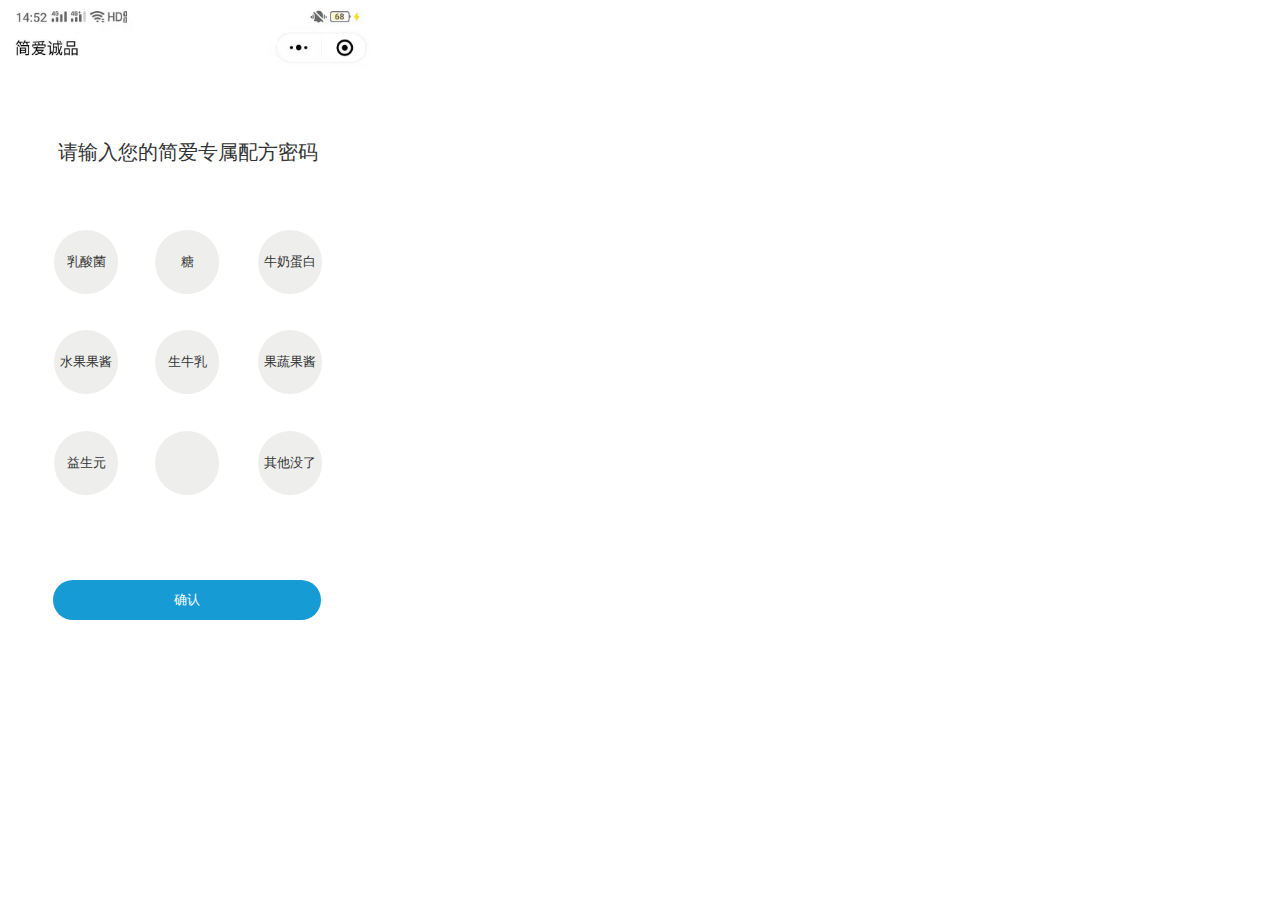
<file: index.html>
﻿<!DOCTYPE html>
<html>
  <head>
    <title>index</title>
    <meta http-equiv="X-UA-Compatible" content="IE=edge"/>
    <meta http-equiv="content-type" content="text/html; charset=utf-8"/>
    <meta name="apple-mobile-web-app-capable" content="yes"/>
    <link href="resources/css/jquery-ui-themes.css" type="text/css" rel="stylesheet"/>
    <link href="resources/css/axure_rp_page.css" type="text/css" rel="stylesheet"/>
    <link href="data/styles.css" type="text/css" rel="stylesheet"/>
    <link href="files/index/styles.css" type="text/css" rel="stylesheet"/>
    <script src="resources/scripts/jquery-1.7.1.min.js"></script>
    <script src="resources/scripts/jquery-ui-1.8.10.custom.min.js"></script>
    <script src="resources/scripts/axure/axQuery.js"></script>
    <script src="resources/scripts/axure/globals.js"></script>
    <script src="resources/scripts/axutils.js"></script>
    <script src="resources/scripts/axure/annotation.js"></script>
    <script src="resources/scripts/axure/axQuery.std.js"></script>
    <script src="resources/scripts/axure/doc.js"></script>
    <script src="data/document.js"></script>
    <script src="resources/scripts/messagecenter.js"></script>
    <script src="resources/scripts/axure/events.js"></script>
    <script src="resources/scripts/axure/recording.js"></script>
    <script src="resources/scripts/axure/action.js"></script>
    <script src="resources/scripts/axure/expr.js"></script>
    <script src="resources/scripts/axure/geometry.js"></script>
    <script src="resources/scripts/axure/flyout.js"></script>
    <script src="resources/scripts/axure/ie.js"></script>
    <script src="resources/scripts/axure/model.js"></script>
    <script src="resources/scripts/axure/repeater.js"></script>
    <script src="resources/scripts/axure/sto.js"></script>
    <script src="resources/scripts/axure/utils.temp.js"></script>
    <script src="resources/scripts/axure/variables.js"></script>
    <script src="resources/scripts/axure/drag.js"></script>
    <script src="resources/scripts/axure/move.js"></script>
    <script src="resources/scripts/axure/visibility.js"></script>
    <script src="resources/scripts/axure/style.js"></script>
    <script src="resources/scripts/axure/adaptive.js"></script>
    <script src="resources/scripts/axure/tree.js"></script>
    <script src="resources/scripts/axure/init.temp.js"></script>
    <script src="files/index/data.js"></script>
    <script src="resources/scripts/axure/legacy.js"></script>
    <script src="resources/scripts/axure/viewer.js"></script>
    <script src="resources/scripts/axure/math.js"></script>
    <script type="text/javascript">
      $axure.utils.getTransparentGifPath = function() { return 'resources/images/transparent.gif'; };
      $axure.utils.getOtherPath = function() { return 'resources/Other.html'; };
      $axure.utils.getReloadPath = function() { return 'resources/reload.html'; };
    </script>
  </head>
  <body>
    <div id="base" class="">

      <!-- Unnamed (图片) -->
      <div id="u0" class="ax_default _图片">
        <img id="u0_img" class="img " src="images/index/u0.png"/>
        <!-- Unnamed () -->
        <div id="u1" class="text" style="display: none; visibility: hidden">
          <p><span></span></p>
        </div>
      </div>

      <!-- Unnamed (矩形) -->
      <div id="u2" class="ax_default box_3">
        <div id="u2_div" class=""></div>
        <!-- Unnamed () -->
        <div id="u3" class="text" style="display: none; visibility: hidden">
          <p><span></span></p>
        </div>
      </div>

      <!-- Unnamed (矩形) -->
      <div id="u4" class="ax_default heading_1">
        <div id="u4_div" class=""></div>
        <!-- Unnamed () -->
        <div id="u5" class="text" style="visibility: visible;">
          <p><span>请输入您的简爱专属配方密码</span></p>
        </div>
      </div>

      <!-- 15 (组合) -->
      <div id="u6" class="ax_default ax_default_hidden" data-label="15" style="display: none; visibility: hidden">

        <!-- 15 (连接线) -->
        <div id="u7" class="ax_default _连接线" data-label="15">
          <img id="u7_seg0" class="img " src="images/index/15_u7_seg0.png" alt="u7_seg0"/>
          <!-- Unnamed () -->
          <div id="u8" class="text" style="display: none; visibility: hidden">
            <p><span></span></p>
          </div>
        </div>
      </div>

      <!-- 14 (组合) -->
      <div id="u9" class="ax_default ax_default_hidden" data-label="14" style="display: none; visibility: hidden">

        <!-- 14 (连接线) -->
        <div id="u10" class="ax_default _连接线" data-label="14">
          <img id="u10_seg0" class="img " src="images/index/14_u10_seg0.png" alt="u10_seg0"/>
          <!-- Unnamed () -->
          <div id="u11" class="text" style="display: none; visibility: hidden">
            <p><span></span></p>
          </div>
        </div>
      </div>

      <!-- 47 (组合) -->
      <div id="u12" class="ax_default ax_default_hidden" data-label="47" style="display: none; visibility: hidden">

        <!-- 47 (连接线) -->
        <div id="u13" class="ax_default _连接线" data-label="47">
          <img id="u13_seg0" class="img " src="images/index/47_u13_seg0.png" alt="u13_seg0"/>
          <!-- Unnamed () -->
          <div id="u14" class="text" style="display: none; visibility: hidden">
            <p><span></span></p>
          </div>
        </div>
      </div>

      <!-- 78 (组合) -->
      <div id="u15" class="ax_default ax_default_hidden" data-label="78" style="display: none; visibility: hidden">

        <!-- 78 (连接线) -->
        <div id="u16" class="ax_default _连接线" data-label="78">
          <img id="u16_seg0" class="img " src="images/index/78_u16_seg0.png" alt="u16_seg0"/>
          <!-- Unnamed () -->
          <div id="u17" class="text" style="display: none; visibility: hidden">
            <p><span></span></p>
          </div>
        </div>
      </div>

      <!-- 89 (组合) -->
      <div id="u18" class="ax_default ax_default_hidden" data-label="89" style="display: none; visibility: hidden">

        <!-- 89 (连接线) -->
        <div id="u19" class="ax_default _连接线" data-label="89">
          <img id="u19_seg0" class="img " src="images/index/89_u19_seg0.png" alt="u19_seg0"/>
          <!-- Unnamed () -->
          <div id="u20" class="text" style="display: none; visibility: hidden">
            <p><span></span></p>
          </div>
        </div>
      </div>

      <!-- 69 (组合) -->
      <div id="u21" class="ax_default ax_default_hidden" data-label="69" style="display: none; visibility: hidden">

        <!-- 69 (连接线) -->
        <div id="u22" class="ax_default _连接线" data-label="69">
          <img id="u22_seg0" class="img " src="images/index/69_u22_seg0.png" alt="u22_seg0"/>
          <!-- Unnamed () -->
          <div id="u23" class="text" style="display: none; visibility: hidden">
            <p><span></span></p>
          </div>
        </div>
      </div>

      <!-- 36 (组合) -->
      <div id="u24" class="ax_default ax_default_hidden" data-label="36" style="display: none; visibility: hidden">

        <!-- 36 (连接线) -->
        <div id="u25" class="ax_default _连接线" data-label="36">
          <img id="u25_seg0" class="img " src="images/index/36_u25_seg0.png" alt="u25_seg0"/>
          <!-- Unnamed () -->
          <div id="u26" class="text" style="display: none; visibility: hidden">
            <p><span></span></p>
          </div>
        </div>
      </div>

      <!-- 25 (组合) -->
      <div id="u27" class="ax_default ax_default_hidden" data-label="25" style="display: none; visibility: hidden">

        <!-- 25 (连接线) -->
        <div id="u28" class="ax_default _连接线" data-label="25">
          <img id="u28_seg0" class="img " src="images/index/25_u28_seg0.png" alt="u28_seg0"/>
          <!-- Unnamed () -->
          <div id="u29" class="text" style="display: none; visibility: hidden">
            <p><span></span></p>
          </div>
        </div>
      </div>

      <!-- 58 (组合) -->
      <div id="u30" class="ax_default ax_default_hidden" data-label="58" style="display: none; visibility: hidden">

        <!-- 58 (连接线) -->
        <div id="u31" class="ax_default _连接线" data-label="58">
          <img id="u31_seg0" class="img " src="images/index/58_u31_seg0.png" alt="u31_seg0"/>
          <!-- Unnamed () -->
          <div id="u32" class="text" style="display: none; visibility: hidden">
            <p><span></span></p>
          </div>
        </div>
      </div>

      <!-- 45 (组合) -->
      <div id="u33" class="ax_default ax_default_hidden" data-label="45" style="display: none; visibility: hidden">

        <!-- 45 (连接线) -->
        <div id="u34" class="ax_default _连接线" data-label="45">
          <img id="u34_seg0" class="img " src="images/index/25_u28_seg0.png" alt="u34_seg0"/>
          <!-- Unnamed () -->
          <div id="u35" class="text" style="display: none; visibility: hidden">
            <p><span></span></p>
          </div>
        </div>
      </div>

      <!-- 56 (组合) -->
      <div id="u36" class="ax_default ax_default_hidden" data-label="56" style="display: none; visibility: hidden">

        <!-- 56 (连接线) -->
        <div id="u37" class="ax_default _连接线" data-label="56">
          <img id="u37_seg0" class="img " src="images/index/56_u37_seg0.png" alt="u37_seg0"/>
          <!-- Unnamed () -->
          <div id="u38" class="text" style="display: none; visibility: hidden">
            <p><span></span></p>
          </div>
        </div>
      </div>

      <!-- 35 (组合) -->
      <div id="u39" class="ax_default ax_default_hidden" data-label="35" style="display: none; visibility: hidden">

        <!-- 35 (连接线) -->
        <div id="u40" class="ax_default _连接线" data-label="35">
          <img id="u40_seg0" class="img " src="images/index/35_u40_seg0.png" alt="u40_seg0"/>
          <!-- Unnamed () -->
          <div id="u41" class="text" style="display: none; visibility: hidden">
            <p><span></span></p>
          </div>
        </div>
      </div>

      <!-- 57 (组合) -->
      <div id="u42" class="ax_default ax_default_hidden" data-label="57" style="display: none; visibility: hidden">

        <!-- 57 (连接线) -->
        <div id="u43" class="ax_default _连接线" data-label="57">
          <img id="u43_seg0" class="img " src="images/index/57_u43_seg0.png" alt="u43_seg0"/>
          <!-- Unnamed () -->
          <div id="u44" class="text" style="display: none; visibility: hidden">
            <p><span></span></p>
          </div>
        </div>
      </div>

      <!-- 59 (组合) -->
      <div id="u45" class="ax_default ax_default_hidden" data-label="59" style="display: none; visibility: hidden">

        <!-- 59 (连接线) -->
        <div id="u46" class="ax_default _连接线" data-label="59">
          <img id="u46_seg0" class="img " src="images/index/59_u46_seg0.png" alt="u46_seg0"/>
          <!-- Unnamed () -->
          <div id="u47" class="text" style="display: none; visibility: hidden">
            <p><span></span></p>
          </div>
        </div>
      </div>

      <!-- 24 (组合) -->
      <div id="u48" class="ax_default ax_default_hidden" data-label="24" style="display: none; visibility: hidden">

        <!-- 24 (连接线) -->
        <div id="u49" class="ax_default _连接线" data-label="24">
          <img id="u49_seg0" class="img " src="images/index/24_u49_seg0.png" alt="u49_seg0"/>
          <!-- Unnamed () -->
          <div id="u50" class="text" style="display: none; visibility: hidden">
            <p><span></span></p>
          </div>
        </div>
      </div>

      <!-- 68 (组合) -->
      <div id="u51" class="ax_default ax_default_hidden" data-label="68" style="display: none; visibility: hidden">

        <!-- 68 (连接线) -->
        <div id="u52" class="ax_default _连接线" data-label="68">
          <img id="u52_seg0" class="img " src="images/index/24_u49_seg0.png" alt="u52_seg0"/>
          <!-- Unnamed () -->
          <div id="u53" class="text" style="display: none; visibility: hidden">
            <p><span></span></p>
          </div>
        </div>
      </div>

      <!-- 26 (组合) -->
      <div id="u54" class="ax_default ax_default_hidden" data-label="26" style="display: none; visibility: hidden">

        <!-- 26 (连接线) -->
        <div id="u55" class="ax_default _连接线" data-label="26">
          <img id="u55_seg0" class="img " src="images/index/26_u55_seg0.png" alt="u55_seg0"/>
          <!-- Unnamed () -->
          <div id="u56" class="text" style="display: none; visibility: hidden">
            <p><span></span></p>
          </div>
        </div>
      </div>

      <!-- 48 (组合) -->
      <div id="u57" class="ax_default ax_default_hidden" data-label="48" style="display: none; visibility: hidden">

        <!-- 48 (连接线) -->
        <div id="u58" class="ax_default _连接线" data-label="48">
          <img id="u58_seg0" class="img " src="images/index/48_u58_seg0.png" alt="u58_seg0"/>
          <!-- Unnamed () -->
          <div id="u59" class="text" style="display: none; visibility: hidden">
            <p><span></span></p>
          </div>
        </div>
      </div>

      <!-- 16 (组合) -->
      <div id="u60" class="ax_default ax_default_hidden" data-label="16" style="display: none; visibility: hidden">

        <!-- 16 (连接线) -->
        <div id="u61" class="ax_default _连接线" data-label="16">
          <img id="u61_seg0" class="img " src="images/index/16_u61_seg0.png" alt="u61_seg0"/>
          <!-- Unnamed () -->
          <div id="u62" class="text" style="display: none; visibility: hidden">
            <p><span></span></p>
          </div>
        </div>
      </div>

      <!-- 67 (组合) -->
      <div id="u63" class="ax_default ax_default_hidden" data-label="67" style="display: none; visibility: hidden">

        <!-- 67 (连接线) -->
        <div id="u64" class="ax_default _连接线" data-label="67">
          <img id="u64_seg0" class="img " src="images/index/67_u64_seg0.png" alt="u64_seg0"/>
          <!-- Unnamed () -->
          <div id="u65" class="text" style="display: none; visibility: hidden">
            <p><span></span></p>
          </div>
        </div>
      </div>

      <!-- 27 (组合) -->
      <div id="u66" class="ax_default ax_default_hidden" data-label="27" style="display: none; visibility: hidden">

        <!-- 27 (连接线) -->
        <div id="u67" class="ax_default _连接线" data-label="27">
          <img id="u67_seg0" class="img " src="images/index/27_u67_seg0.png" alt="u67_seg0"/>
          <!-- Unnamed () -->
          <div id="u68" class="text" style="display: none; visibility: hidden">
            <p><span></span></p>
          </div>
        </div>
      </div>

      <!-- 29 (组合) -->
      <div id="u69" class="ax_default ax_default_hidden" data-label="29" style="display: none; visibility: hidden">

        <!-- 29 (连接线) -->
        <div id="u70" class="ax_default _连接线" data-label="29">
          <img id="u70_seg0" class="img " src="images/index/29_u70_seg0.png" alt="u70_seg0"/>
          <!-- Unnamed () -->
          <div id="u71" class="text" style="display: none; visibility: hidden">
            <p><span></span></p>
          </div>
        </div>
      </div>

      <!-- 49 (组合) -->
      <div id="u72" class="ax_default ax_default_hidden" data-label="49" style="display: none; visibility: hidden">

        <!-- 49 (连接线) -->
        <div id="u73" class="ax_default _连接线" data-label="49">
          <img id="u73_seg0" class="img " src="images/index/49_u73_seg0.png" alt="u73_seg0"/>
          <!-- Unnamed () -->
          <div id="u74" class="text" style="display: none; visibility: hidden">
            <p><span></span></p>
          </div>
        </div>
      </div>

      <!-- 34 (组合) -->
      <div id="u75" class="ax_default ax_default_hidden" data-label="34" style="display: none; visibility: hidden">

        <!-- 34 (连接线) -->
        <div id="u76" class="ax_default _连接线" data-label="34">
          <img id="u76_seg0" class="img " src="images/index/34_u76_seg0.png" alt="u76_seg0"/>
          <!-- Unnamed () -->
          <div id="u77" class="text" style="display: none; visibility: hidden">
            <p><span></span></p>
          </div>
        </div>
      </div>

      <!-- 38 (组合) -->
      <div id="u78" class="ax_default ax_default_hidden" data-label="38" style="display: none; visibility: hidden">

        <!-- 38 (连接线) -->
        <div id="u79" class="ax_default _连接线" data-label="38">
          <img id="u79_seg0" class="img " src="images/index/38_u79_seg0.png" alt="u79_seg0"/>
          <!-- Unnamed () -->
          <div id="u80" class="text" style="display: none; visibility: hidden">
            <p><span></span></p>
          </div>
        </div>
      </div>

      <!-- 18 (组合) -->
      <div id="u81" class="ax_default ax_default_hidden" data-label="18" style="display: none; visibility: hidden">

        <!-- 18 (连接线) -->
        <div id="u82" class="ax_default _连接线" data-label="18">
          <img id="u82_seg0" class="img " src="images/index/18_u82_seg0.png" alt="u82_seg0"/>
          <!-- Unnamed () -->
          <div id="u83" class="text" style="display: none; visibility: hidden">
            <p><span></span></p>
          </div>
        </div>
      </div>

      <!-- 12 (组合) -->
      <div id="u84" class="ax_default ax_default_hidden" data-label="12" style="display: none; visibility: hidden">

        <!-- 12 (连接线) -->
        <div id="u85" class="ax_default _连接线" data-label="12">
          <img id="u85_seg0" class="img " src="images/index/12_u85_seg0.png" alt="u85_seg0"/>
          <!-- Unnamed () -->
          <div id="u86" class="text" style="display: none; visibility: hidden">
            <p><span></span></p>
          </div>
        </div>
      </div>

      <!-- 23 (组合) -->
      <div id="u87" class="ax_default ax_default_hidden" data-label="23" style="display: none; visibility: hidden">

        <!-- 23 (连接线) -->
        <div id="u88" class="ax_default _连接线" data-label="23">
          <img id="u88_seg0" class="img " src="images/index/23_u88_seg0.png" alt="u88_seg0"/>
          <!-- Unnamed () -->
          <div id="u89" class="text" style="display: none; visibility: hidden">
            <p><span></span></p>
          </div>
        </div>
      </div>

      <!-- Unnamed (椭圆形) -->
      <div id="u90" class="ax_default ellipse">
        <img id="u90_img" class="img " src="images/index/u90.png"/>
        <!-- Unnamed () -->
        <div id="u91" class="text" style="visibility: visible;">
          <p><span>乳酸菌</span></p>
        </div>
      </div>

      <!-- Unnamed (椭圆形) -->
      <div id="u92" class="ax_default ellipse">
        <img id="u92_img" class="img " src="images/index/u90.png"/>
        <!-- Unnamed () -->
        <div id="u93" class="text" style="visibility: visible;">
          <p><span>糖</span></p>
        </div>
      </div>

      <!-- Unnamed (椭圆形) -->
      <div id="u94" class="ax_default ellipse">
        <img id="u94_img" class="img " src="images/index/u90.png"/>
        <!-- Unnamed () -->
        <div id="u95" class="text" style="visibility: visible;">
          <p><span>牛奶蛋白</span></p>
        </div>
      </div>

      <!-- Unnamed (椭圆形) -->
      <div id="u96" class="ax_default ellipse">
        <img id="u96_img" class="img " src="images/index/u90.png"/>
        <!-- Unnamed () -->
        <div id="u97" class="text" style="visibility: visible;">
          <p><span>水果果酱</span></p>
        </div>
      </div>

      <!-- Unnamed (椭圆形) -->
      <div id="u98" class="ax_default ellipse">
        <img id="u98_img" class="img " src="images/index/u90.png"/>
        <!-- Unnamed () -->
        <div id="u99" class="text" style="visibility: visible;">
          <p><span>生牛乳</span></p>
        </div>
      </div>

      <!-- Unnamed (椭圆形) -->
      <div id="u100" class="ax_default ellipse">
        <img id="u100_img" class="img " src="images/index/u90.png"/>
        <!-- Unnamed () -->
        <div id="u101" class="text" style="visibility: visible;">
          <p><span>果蔬果酱</span></p>
        </div>
      </div>

      <!-- Unnamed (椭圆形) -->
      <div id="u102" class="ax_default ellipse">
        <img id="u102_img" class="img " src="images/index/u90.png"/>
        <!-- Unnamed () -->
        <div id="u103" class="text" style="visibility: visible;">
          <p><span>益生元</span></p>
        </div>
      </div>

      <!-- Unnamed (椭圆形) -->
      <div id="u104" class="ax_default ellipse">
        <img id="u104_img" class="img " src="images/index/u90.png"/>
        <!-- Unnamed () -->
        <div id="u105" class="text" style="display: none; visibility: hidden">
          <p><span></span></p>
        </div>
      </div>

      <!-- Unnamed (椭圆形) -->
      <div id="u106" class="ax_default ellipse">
        <img id="u106_img" class="img " src="images/index/u90.png"/>
        <!-- Unnamed () -->
        <div id="u107" class="text" style="visibility: visible;">
          <p><span>其他没了</span></p>
        </div>
      </div>

      <!-- Unnamed (热区) -->
      <div id="u108" class="ax_default">
      </div>

      <!-- Unnamed (矩形) -->
      <div id="u109" class="ax_default primary_button">
        <div id="u109_div" class=""></div>
        <!-- Unnamed () -->
        <div id="u110" class="text" style="visibility: visible;">
          <p><span>确认</span></p>
        </div>
      </div>
    </div>
  </body>
</html>
</file>
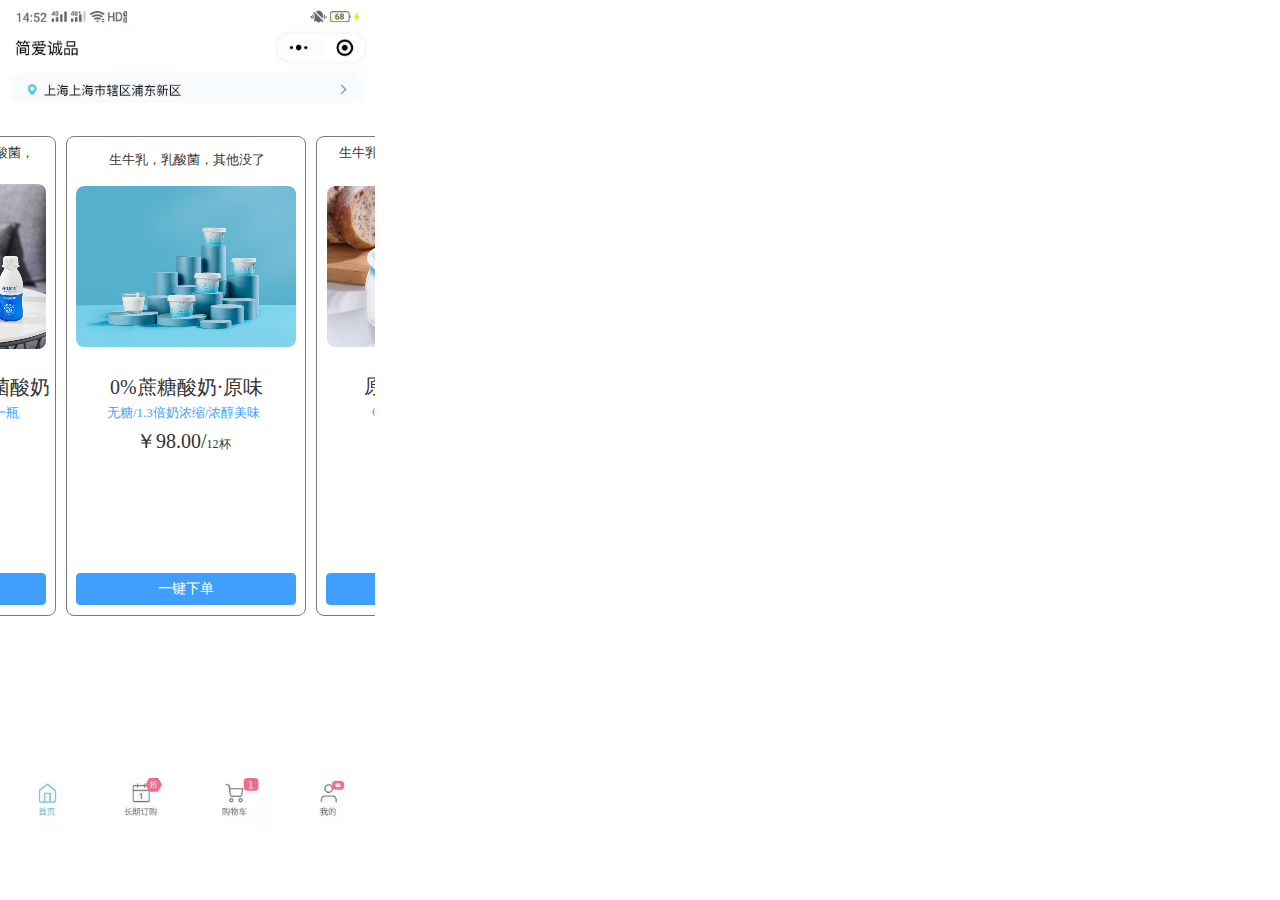
<file: page1.html>
﻿<!DOCTYPE html>
<html>
  <head>
    <title>page1</title>
    <meta http-equiv="X-UA-Compatible" content="IE=edge"/>
    <meta http-equiv="content-type" content="text/html; charset=utf-8"/>
    <meta name="apple-mobile-web-app-capable" content="yes"/>
    <link href="resources/css/jquery-ui-themes.css" type="text/css" rel="stylesheet"/>
    <link href="resources/css/axure_rp_page.css" type="text/css" rel="stylesheet"/>
    <link href="data/styles.css" type="text/css" rel="stylesheet"/>
    <link href="files/page1/styles.css" type="text/css" rel="stylesheet"/>
    <script src="resources/scripts/jquery-1.7.1.min.js"></script>
    <script src="resources/scripts/jquery-ui-1.8.10.custom.min.js"></script>
    <script src="resources/scripts/axure/axQuery.js"></script>
    <script src="resources/scripts/axure/globals.js"></script>
    <script src="resources/scripts/axutils.js"></script>
    <script src="resources/scripts/axure/annotation.js"></script>
    <script src="resources/scripts/axure/axQuery.std.js"></script>
    <script src="resources/scripts/axure/doc.js"></script>
    <script src="data/document.js"></script>
    <script src="resources/scripts/messagecenter.js"></script>
    <script src="resources/scripts/axure/events.js"></script>
    <script src="resources/scripts/axure/recording.js"></script>
    <script src="resources/scripts/axure/action.js"></script>
    <script src="resources/scripts/axure/expr.js"></script>
    <script src="resources/scripts/axure/geometry.js"></script>
    <script src="resources/scripts/axure/flyout.js"></script>
    <script src="resources/scripts/axure/ie.js"></script>
    <script src="resources/scripts/axure/model.js"></script>
    <script src="resources/scripts/axure/repeater.js"></script>
    <script src="resources/scripts/axure/sto.js"></script>
    <script src="resources/scripts/axure/utils.temp.js"></script>
    <script src="resources/scripts/axure/variables.js"></script>
    <script src="resources/scripts/axure/drag.js"></script>
    <script src="resources/scripts/axure/move.js"></script>
    <script src="resources/scripts/axure/visibility.js"></script>
    <script src="resources/scripts/axure/style.js"></script>
    <script src="resources/scripts/axure/adaptive.js"></script>
    <script src="resources/scripts/axure/tree.js"></script>
    <script src="resources/scripts/axure/init.temp.js"></script>
    <script src="files/page1/data.js"></script>
    <script src="resources/scripts/axure/legacy.js"></script>
    <script src="resources/scripts/axure/viewer.js"></script>
    <script src="resources/scripts/axure/math.js"></script>
    <script type="text/javascript">
      $axure.utils.getTransparentGifPath = function() { return 'resources/images/transparent.gif'; };
      $axure.utils.getOtherPath = function() { return 'resources/Other.html'; };
      $axure.utils.getReloadPath = function() { return 'resources/reload.html'; };
    </script>
  </head>
  <body>
    <div id="base" class="">

      <!-- Unnamed (图片) -->
      <div id="u111" class="ax_default _图片">
        <img id="u111_img" class="img " src="images/index/u0.png"/>
        <!-- Unnamed () -->
        <div id="u112" class="text" style="display: none; visibility: hidden">
          <p><span></span></p>
        </div>
      </div>

      <!-- Unnamed (矩形) -->
      <div id="u113" class="ax_default box_3">
        <div id="u113_div" class=""></div>
        <!-- Unnamed () -->
        <div id="u114" class="text" style="display: none; visibility: hidden">
          <p><span></span></p>
        </div>
      </div>

      <!-- Unnamed (动态面板) -->
      <div id="u115" class="ax_default">
        <div id="u115_state0" class="panel_state" data-label="State1">
          <div id="u115_state0_content" class="panel_state_content">

            <!-- Unnamed (组合) -->
            <div id="u116" class="ax_default">

              <!-- Unnamed (矩形) -->
              <div id="u117" class="ax_default box_1">
                <div id="u117_div" class=""></div>
                <!-- Unnamed () -->
                <div id="u118" class="text" style="display: none; visibility: hidden">
                  <p><span></span></p>
                </div>
              </div>

              <!-- Unnamed (矩形) -->
              <div id="u119" class="ax_default box_1">
                <div id="u119_div" class=""></div>
                <!-- Unnamed () -->
                <div id="u120" class="text" style="display: none; visibility: hidden">
                  <p><span></span></p>
                </div>
              </div>

              <!-- Unnamed (矩形) -->
              <div id="u121" class="ax_default box_1">
                <div id="u121_div" class=""></div>
                <!-- Unnamed () -->
                <div id="u122" class="text" style="display: none; visibility: hidden">
                  <p><span></span></p>
                </div>
              </div>

              <!-- Unnamed (图片) -->
              <div id="u123" class="ax_default _图片">
                <img id="u123_img" class="img " src="images/page1/u123.png"/>
                <!-- Unnamed () -->
                <div id="u124" class="text" style="display: none; visibility: hidden">
                  <p><span></span></p>
                </div>
              </div>

              <!-- Unnamed (图片) -->
              <div id="u125" class="ax_default _图片">
                <img id="u125_img" class="img " src="images/page1/u125.png"/>
                <!-- Unnamed () -->
                <div id="u126" class="text" style="display: none; visibility: hidden">
                  <p><span></span></p>
                </div>
              </div>

              <!-- Unnamed (图片) -->
              <div id="u127" class="ax_default _图片">
                <img id="u127_img" class="img " src="images/page1/u127.png"/>
                <!-- Unnamed () -->
                <div id="u128" class="text" style="display: none; visibility: hidden">
                  <p><span></span></p>
                </div>
              </div>

              <!-- Unnamed (矩形) -->
              <div id="u129" class="ax_default heading_1">
                <div id="u129_div" class=""></div>
                <!-- Unnamed () -->
                <div id="u130" class="text" style="visibility: visible;">
                  <p><span>0%蔗糖酸奶·原味</span></p>
                </div>
              </div>

              <!-- Unnamed (矩形) -->
              <div id="u131" class="ax_default heading_1">
                <div id="u131_div" class=""></div>
                <!-- Unnamed () -->
                <div id="u132" class="text" style="visibility: visible;">
                  <p><span>无糖/1.3倍奶浓缩/浓醇美味</span></p>
                </div>
              </div>

              <!-- Unnamed (矩形) -->
              <div id="u133" class="ax_default heading_1">
                <div id="u133_div" class=""></div>
                <!-- Unnamed () -->
                <div id="u134" class="text" style="visibility: visible;">
                  <p style="font-size:20px;"><span>￥98.00/</span><span style="font-size:12px;">12杯</span></p>
                </div>
              </div>

              <!-- Unnamed (矩形) -->
              <div id="u135" class="ax_default el-button-primary">
                <div id="u135_div" class=""></div>
                <!-- Unnamed () -->
                <div id="u136" class="text" style="visibility: visible;">
                  <p><span>一键下单</span></p>
                </div>
              </div>

              <!-- Unnamed (矩形) -->
              <div id="u137" class="ax_default heading_1">
                <div id="u137_div" class=""></div>
                <!-- Unnamed () -->
                <div id="u138" class="text" style="visibility: visible;">
                  <p><span>生牛乳，乳酸菌，其他没了</span></p>
                </div>
              </div>

              <!-- Unnamed (矩形) -->
              <div id="u139" class="ax_default heading_1">
                <div id="u139_div" class=""></div>
                <!-- Unnamed () -->
                <div id="u140" class="text" style="visibility: visible;">
                  <p><span>生牛乳，糖，牛奶蛋白，乳酸菌，</span></p><p><span>其他没了</span></p>
                </div>
              </div>

              <!-- Unnamed (矩形) -->
              <div id="u141" class="ax_default heading_1">
                <div id="u141_div" class=""></div>
                <!-- Unnamed () -->
                <div id="u142" class="text" style="visibility: visible;">
                  <p><span>原味·高蛋白酸奶</span></p>
                </div>
              </div>

              <!-- Unnamed (矩形) -->
              <div id="u143" class="ax_default heading_1">
                <div id="u143_div" class=""></div>
                <!-- Unnamed () -->
                <div id="u144" class="text" style="visibility: visible;">
                  <p><span>6g蛋白/高钙/芝士口感</span></p>
                </div>
              </div>

              <!-- Unnamed (矩形) -->
              <div id="u145" class="ax_default heading_1">
                <div id="u145_div" class=""></div>
                <!-- Unnamed () -->
                <div id="u146" class="text" style="visibility: visible;">
                  <p style="font-size:20px;"><span>￥119.00/</span><span style="font-size:12px;">12杯</span></p>
                </div>
              </div>

              <!-- Unnamed (矩形) -->
              <div id="u147" class="ax_default el-button-primary">
                <div id="u147_div" class=""></div>
                <!-- Unnamed () -->
                <div id="u148" class="text" style="visibility: visible;">
                  <p><span>一键下单</span></p>
                </div>
              </div>

              <!-- Unnamed (矩形) -->
              <div id="u149" class="ax_default heading_1">
                <div id="u149_div" class=""></div>
                <!-- Unnamed () -->
                <div id="u150" class="text" style="visibility: visible;">
                  <p><span>生牛乳，糖，牛奶蛋白，乳酸菌，</span></p><p><span>其他没了</span></p>
                </div>
              </div>

              <!-- Unnamed (矩形) -->
              <div id="u151" class="ax_default heading_1">
                <div id="u151_div" class=""></div>
                <!-- Unnamed () -->
                <div id="u152" class="text" style="visibility: visible;">
                  <p><span>身体知道LGG益生菌酸奶</span></p>
                </div>
              </div>

              <!-- Unnamed (矩形) -->
              <div id="u153" class="ax_default heading_1">
                <div id="u153_div" class=""></div>
                <!-- Unnamed () -->
                <div id="u154" class="text" style="visibility: visible;">
                  <p><span>肠道通畅/早晚餐后各一瓶</span></p>
                </div>
              </div>

              <!-- Unnamed (矩形) -->
              <div id="u155" class="ax_default heading_1">
                <div id="u155_div" class=""></div>
                <!-- Unnamed () -->
                <div id="u156" class="text" style="visibility: visible;">
                  <p style="font-size:20px;"><span>￥135.00/</span><span style="font-size:12px;">18瓶</span></p>
                </div>
              </div>

              <!-- Unnamed (矩形) -->
              <div id="u157" class="ax_default el-button-primary">
                <div id="u157_div" class=""></div>
                <!-- Unnamed () -->
                <div id="u158" class="text" style="visibility: visible;">
                  <p><span>一键下单</span></p>
                </div>
              </div>
            </div>
          </div>
        </div>
      </div>
    </div>
  </body>
</html>
</file>
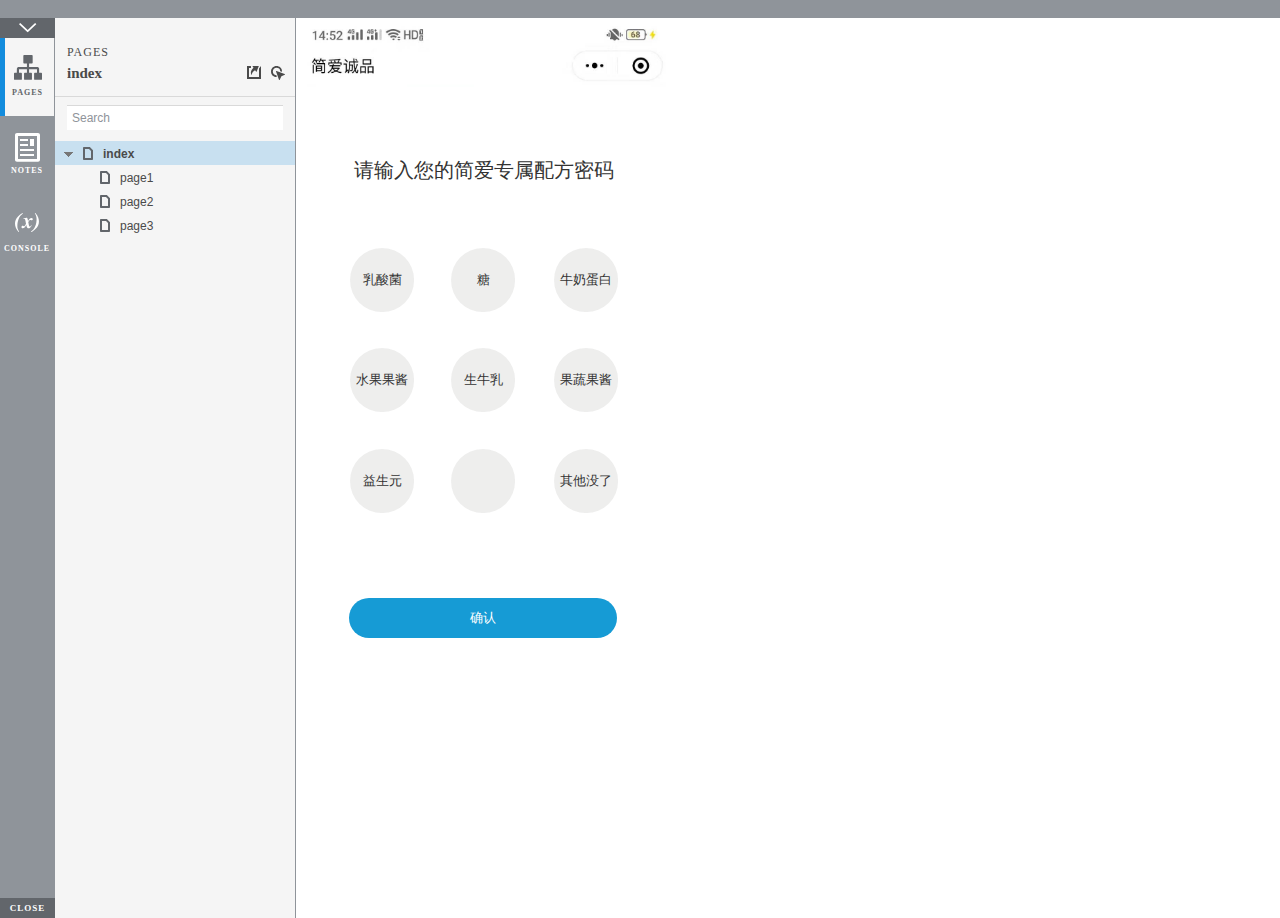
<file: start.html>
&#xFEFF;<!DOCTYPE html>
<html xmlns="http://www.w3.org/1999/xhtml" xml:lang="en" lang="en">
<head>
    <title>Untitled Document</title>
    <meta http-equiv="X-UA-Compatible" content="IE=edge">
    <meta http-equiv="content-type" content="text/html; charset=utf-8">
    <meta name="viewport" content="width=device-width, initial-scale=1.0">
    <meta name="apple-mobile-web-app-capable" content="yes">
    <link type="text/css" href="resources/css/reset.css" rel="Stylesheet">
    <link type="text/css" href="resources/css/default.css" rel="Stylesheet">
    <!--<link href='https://fonts.googleapis.com/css?family=Nunito:300' rel='stylesheet' type='text/css'>-->

    <script type="text/javascript">
        if (location.href.toString().indexOf('file://localhost/') == 0) {
            location.href = location.href.toString().replace('file://localhost/', 'file:///');
        }
    </script>

    <script type="text/javascript" src="resources/scripts/jquery-1.7.1.min.js"></script>
    <script type="text/javascript" src="resources/scripts/player/splitter.js"></script>
    <script type="text/javascript" src="resources/scripts/axutils.js"></script>
    <script type="text/javascript" src="resources/scripts/player/axplayer.js"></script>
    <script type="text/javascript" src="resources/scripts/messagecenter.js"></script>
    <script type="text/javascript" src="data/document.js"></script>
    <style type="text/css">

#outerContainer {
	width:1000px;
	height:1500px;
}

.vsplitbar {
    width: 3px;
    /*background: #B9B9B9;*/
    border-right: 1px solid #8f949a;
}

.vsplitbar:hover, .vsplitbar.active {
    background: #8f949a;
}

#rightPanel {
    background-color: White;
}

/*#leftPanel {
    min-width: 120px;
}*/

.splitterMask {
   position:absolute;
   top: 0;
   left: 0;
   width: 100%;
   height: 100%;
   overflow: hidden;
   background-image: url(resources/images/transparent.gif);
   z-index: 20000;
}

    </style>
    <script type="text/javascript" language="JavaScript"><!--
        var SITEMAP_COLLAPSE_VAR_NAME = 'c';
        var PLUGIN_VAR_NAME = 'g';
        var FOOTNOTES_VAR_NAME = 'fn';
        var ADAPTIVE_VIEW_VAR_NAME = 'view';
        var lastLeftPanelWidth = 295;
        var toolBarOnly = true;

        // isolate scope
        (function() {
            setUpController();
            
            var configuration = $axure.document.configuration;
            var _settings = {};
            _settings.projectId = configuration.prototypeId;
            _settings.isAxshare = configuration.isAxshare;
            _settings.loadFeedbackPlugin = configuration.loadFeedbackPlugin;
            var cHash = getHashStringVar(SITEMAP_COLLAPSE_VAR_NAME);
            _settings.startCollapsed = cHash == "1";
            if(cHash == "2") closePlayer();
            var gHash = getHashStringVar(PLUGIN_VAR_NAME);
            if(gHash == "") gHash = 1;
            _settings.startPluginGid = gHash;

            $axure.player.settings = _settings;

            $(window).bind('load', function() {
                if(CHROME_5_LOCAL && !$('body').attr('pluginDetected')) {
                    window.location = 'resources/chrome/chrome.html';
                }
            });

            $(document).ready(function() {
                $axure.page.bind('load.start', mainFrame_onload);
                $axure.messageCenter.addMessageListener(messageCenter_message);

                $(document).on('pluginShown', function (event, data) {
                    setVarInCurrentUrlHash('g', data ? data : '');
                });

                $(document).on('pluginCreated', function(event, data) {
                    if($axure.player.settings.startPluginGid == data) {
                        $axure.player.showPlugin(data);
                    }
                });

                if($axure.player.settings.loadFeedbackPlugin) {
                    if($axure.player.settings.isAxshare) {
                        $axure.utils.loadJS('/Scripts/plugins/feedback/feedback8.js');
                    } else {
                        $axure.utils.loadJS('http://share.axure.com/Scripts/plugins/feedback/feedback8.js');
                    }
                }

                if(navigator.userAgent.indexOf("MSIE") >= 0) $('#outerContainer').width('100%');
                initialize();
                if($axure.player.settings.startCollapsed) $('#outerContainer').splitter({ sizeLeft: 0 });
                else $('#outerContainer').splitter({ sizeLeft: lastLeftPanelWidth });
                $('#leftPanel').width(lastLeftPanelWidth);
                
                $(window).resize(function() { resizeContent(); });

                $('#maximizePanelContainer').hide();

                initializeLogo();

                $(window).resize();
                resizeContent();
                
                $axure.player.collapseToBar();

                if($axure.player.settings.startCollapsed) {
                    collapse();
                    $('#leftPanel').width(0);
                }

                if(MOBILE_DEVICE) {
                    $('#interfaceControlFrameMinimizeContainer').height('45px');
                    $('#interfaceControlFrameMinimizeContainer a').height('45px');
                    $('#interfaceControlFrameHeaderContainer').css('margin-top','45px');
                    $('#interfaceControlFrameCloseContainer a').css('padding','10px 0px');
                    $('#maximizePanelContainer').height('45px');//.css('top','inherit').css('bottom','0px');

                    $('body').removeClass('hashover');

                    if(IOS) {
                        $('#rightPanel').css('overflow', 'auto').css('-webkit-overflow-scrolling', 'touch').css('-ms-overflow-x', 'hidden');

                        window.addEventListener("orientationchange", function() {
                            var viewport = document.querySelector("meta[name=viewport]");
                            //so iOS doesn't zoom when switching back to portrait
                            viewport.setAttribute('content', 'width=device-width, initial-scale=1.0, maximum-scale=1.0');
                            viewport.setAttribute('content', 'width=device-width, initial-scale=1.0');
                            resizeContent();
                        }, false);

                        $axure.page.bind('load.start', function() {
                            resizeContent();
                        });
                    }
                }

            });

            function initialize() {
                var legacyQString = getQueryString("Page");
                if (legacyQString.length > 0) {
                    location.href = location.href.substring(0, location.href.indexOf("?")) + "#p=" + legacyQString;
                    return;
                }

                var mainFrame = document.getElementById("mainFrame");
                mainFrame.contentWindow.location.href = getInitialUrl();
            }

            function initializeLogo() {
                if($axure.document.configuration.logoImagePath) {
                    var image = new Image();
                    image.onload = function() {
                        $('#logoImage').css('max-width', this.width + 'px');
                        $axure.player.resizeContent();
                    };
                    image.src = $axure.document.configuration.logoImagePath;
                
                    $('#interfaceControlFrameLogoImageContainer').html('<img id="logoImage" src="" />');
                    $('#logoImage').attr('src', $axure.document.configuration.logoImagePath).load(function() { resizeContent(); });
                } else $('#interfaceControlFrameLogoImageContainer').hide();

                if ($axure.document.configuration.logoImageCaption) {
                    $('#interfaceControlFrameLogoCaptionContainer').html($axure.document.configuration.logoImageCaption);
                } else $('#interfaceControlFrameLogoCaptionContainer').hide();

                if(!$('#interfaceControlFrameLogoImageContainer').is(':visible') && !$('#interfaceControlFrameLogoCaptionContainer').is(':visible')) {
                    $('#interfaceControlFrameLogoContainer').hide();
                }
            }

            var resizeContent = $axure.player.resizeContent = function() {
                var newHeight = $(window).height();
                var newWidth = $(window).width();

                var controlContainerHeight = newHeight;// - 30;
                if($('#interfaceControlFrameLogoContainer').is(':visible')) controlContainerHeight -= $('#interfaceControlFrameLogoContainer').outerHeight();// + 16;

                $('#outerContainer').height(newHeight).width(newWidth);
                $('.vsplitbar').height(newHeight);
                $('#leftPanel').height(newHeight);
                $('#interfaceControlFrame').height(newHeight);
                $('#interfaceControlFrameContainer').height(newHeight);
                $('#interfaceControlFrameHostContainer').height(controlContainerHeight);

                $('#rightPanel').height(newHeight);
                $('#mainFrame').height(newHeight);

                if($('#leftPanel').is(':visible')) $('#rightPanel').width($(window).width() - $('#leftPanel').width() - 1);// $('.vsplitbar').width());
                else $('#rightPanel').width($(window).width());

                $(document).trigger('ContainerHeightChange',[controlContainerHeight]);

                if(MOBILE_DEVICE) {
                    if(!(getHashStringVar(ADAPTIVE_VIEW_VAR_NAME).length > 0)) $axure.messageCenter.postMessage('setAdaptiveViewForSize', {'width':newWidth, 'height':$('#rightPanel').height()});
                }
            }

            var collapseToBar = $axure.player.collapseToBar = function() {
                lastLeftPanelWidth = $('#leftPanel').width();
                $('#leftPanel').width('55px');
                $('.vsplitbar').hide();
                $('#rightPanel').width($(window).width() - $('#leftPanel').width());
                $(window).resize();
                $('#outerContainer').trigger('resize');
                toolBarOnly = true;
            }

            var expandFromBar = $axure.player.expandFromBar = function() {
                if($('.vsplitbar').is(':visible')) return;

                $('#leftPanel').width(lastLeftPanelWidth);
                $('.vsplitbar').show();
                $('#rightPanel').width($(window).width() - $('#leftPanel').width() - 1);// $('.vsplitbar').width());
                $(window).resize();
                $('#outerContainer').trigger('resize');
                toolBarOnly = false;
            }

        })();

        function messageCenter_message(message, data) {
            if(message == 'expandFrame') expand();
            else if(message == 'getCollapseFrameOnLoad' && $axure.player.settings.startCollapsed && !MOBILE_DEVICE) $axure.messageCenter.postMessage('collapseFrameOnLoad');
        }

        
        function getInitialUrl() {
            var pageName = getHashStringVar("p");
            if(pageName.length > 0) return pageName + ".html";
            else {
                var url = getFirstPageUrl($axure.document.sitemap.rootNodes);
                return (url ? url : "about:blank");
            }
        }

        function getFirstPageUrl(nodes) {
            for (var i = 0; i < nodes.length; i++) {
                var node = nodes[i];
                if (node.url) return node.url;
                else {
                    var hasChildren = (node.children && node.children.length > 0);
                    if (hasChildren) {
                        var url = getFirstPageUrl(node.children);
                        if (url) return url;
                    }
                }
            }
            return null;
        }

        function closePlayer() {
            if($axure.page.location) window.location.href = $axure.page.location;
            else {
                var pageFile = getInitialUrl();
                var currentLocation = window.location.toString();
                window.location.href = currentLocation.substr(0, currentLocation.lastIndexOf("/") + 1) + pageFile;
            }
        }

        function replaceHash(newHash) {
            var currentLocWithoutHash = window.location.toString().split('#')[0];

            //We use replace so that every hash change doesn't get appended to the history stack.
            //We use replaceState in browsers that support it, else replace the location
            if(typeof window.history.replaceState != 'undefined') {
                try {
                    //Chrome 45 (Version 45.0.2454.85 m) started throwing an error here when generated locally (this only happens with sitemap open) which broke all interactions.
                    //try catch breaks the url adjusting nicely when the sitemap is open, but all interactions and forward and back buttons work.
                    //Uncaught SecurityError: Failed to execute 'replaceState' on 'History': A history state object with URL 'file:///C:/Users/Ian/Documents/Axure/HTML/Untitled/start.html#p=home' cannot be created in a document with origin 'null'.
                    window.history.replaceState(null, null, currentLocWithoutHash + newHash);
                } catch(ex) {}
            } else {
                window.location.replace(currentLocWithoutHash + newHash);
            }
        }

        function collapse() {
            setVarInCurrentUrlHash('c', 1);
            if(!toolBarOnly) lastLeftPanelWidth = $('#leftPanel').width();

            $('#maximizePanelContainer').show();
            $('#leftPanel').hide();
            $('.vsplitbar').hide();
            $('#rightPanel').width($(window).width());
            $(window).resize();
            $('#outerContainer').trigger('resize');

            $(document).trigger('sidebarCollapse');

            if(MOBILE_DEVICE) {
                $('#maximizePanelContainer').animate({
                    top:$('#rightPanel').height() - $('#maximizePanelContainer').height()
                }, 300, 'swing', function() {
                    $('#maximizePanelContainer').css('top', 'inherit').css('bottom', '0px');
                });
            }
        }

        function expand() {
            if(MOBILE_DEVICE) {
                $('#maximizePanelContainer').css('top', '0px').css('bottom', 'inherit');
            }

            deleteVarFromCurrentUrlHash('c');
            $('#maximizePanelContainer').hide();
            $('#leftPanel').width(lastLeftPanelWidth);
            $('#leftPanel').show();
            if(!toolBarOnly) {
                $('.vsplitbar').show();
                $('#rightPanel').width($(window).width() - $('#leftPanel').width() - 1);
            } else {
                $axure.player.collapseToBar();
            }
            $(window).resize();
            $('#outerContainer').trigger('resize');

            $(document).trigger('sidebarExpanded');
        }


        function mainFrame_onload() {
            if($axure.page.pageName) document.title = $axure.page.pageName;
        }

        function getQueryString(query) {
            var qstring = self.location.href.split("?");
            if(qstring.length < 2) return "";
            return GetParameter(qstring, query);
        }
        
        function GetParameter(qstring, query) {
            var prms = qstring[1].split("&");
            var frmelements = new Array();
            var currprmeter, querystr = "";

            for(var i = 0; i < prms.length; i++) {
                currprmeter = prms[i].split("=");
                frmelements[i] = new Array();
                frmelements[i][0] = currprmeter[0];
                frmelements[i][1] = currprmeter[1];
            }

            for(j = 0; j < frmelements.length; j++) {
                if(frmelements[j][0].toLowerCase() == query.toLowerCase()) {
                    querystr = frmelements[j][1];
                    break;
                }
            }
            return querystr;
        }
        
        function getHashStringVar(query) {
            var qstring = self.location.href.split("#");
            if(qstring.length < 2) return "";
            return GetParameter(qstring, query);
        }

        function setHashStringVar(currentHash, varName, varVal) {
            var varWithEqual = varName + '=';
            var poundVarWithEqual = varVal === '' ? '' :  '#' + varName + '=' + varVal;
            var ampVarWithEqual = varVal === '' ? '' :  '&' + varName + '=' + varVal;
            var hashToSet = '';

            var pageIndex = currentHash.indexOf('#' + varWithEqual);
            if(pageIndex == -1) pageIndex = currentHash.indexOf('&' + varWithEqual);
            if(pageIndex != -1) {
                var newHash = currentHash.substring(0, pageIndex);

                newHash = newHash == '' ? poundVarWithEqual : newHash + ampVarWithEqual;

                var ampIndex = currentHash.indexOf('&', pageIndex + 1);
                if(ampIndex != -1) {
                    newHash = newHash == '' ? '#' + currentHash.substring(ampIndex + 1) : newHash + currentHash.substring(ampIndex);
                }
                hashToSet = newHash;
            } else if(currentHash.indexOf('#') != -1) {
                hashToSet = currentHash + ampVarWithEqual;
            } else {
                hashToSet = poundVarWithEqual;
            }

            if(hashToSet != '' || varVal == '') {
                return hashToSet;
            }

            return null;
        }

        function setVarInCurrentUrlHash(varName, varVal) {
            var newHash = setHashStringVar(window.location.hash, varName, varVal);

            if(newHash != null) {
                replaceHash(newHash);
            }
        }

        function deleteHashStringVar(currentHash, varName) {
            var varWithEqual = varName + '=';

            var pageIndex = currentHash.indexOf('#' + varWithEqual);
            if(pageIndex == -1) pageIndex = currentHash.indexOf('&' + varWithEqual);
            if(pageIndex != -1) {
                var newHash = currentHash.substring(0, pageIndex);

                var ampIndex = currentHash.indexOf('&', pageIndex + 1);

                //IF begin of string....if none blank, ELSE # instead of & and rest
                //IF in string....prefix + if none blank, ELSE &-rest
                if(newHash == '') { //beginning of string
                    newHash = ampIndex != -1 ? '#' + currentHash.substring(ampIndex + 1) : '';
                } else { //somewhere in the middle
                    newHash = newHash + (ampIndex != -1 ? currentHash.substring(ampIndex) : '');
                }

                return newHash;
            }

            return null;
        }

        function deleteVarFromCurrentUrlHash(varName) {
            var newHash = deleteHashStringVar(window.location.hash, varName);

            if(newHash != null) {
                replaceHash(newHash);
            }
        }
    --></script>

    <link type="text/css" rel="Stylesheet" href="plugins/sitemap/styles/sitemap.css">
    <script type="text/javascript" src="plugins/sitemap/sitemap.js"></script>
    <link type="text/css" rel="Stylesheet" href="plugins/page_notes/styles/page_notes.css">
    <script type="text/javascript" src="plugins/page_notes/page_notes.js"></script>
    <!--<link type="text/css" rel="Stylesheet" href="plugins/recordplay/styles/recordplay.css" />
    <script type="text/javascript" src="plugins/recordplay/recordplay.js"></script>-->
    <link type="text/css" rel="Stylesheet" href="plugins/debug/styles/debug.css">
    <script type="text/javascript" src="plugins/debug/debug.js"></script>


                    <script id="axure_preview">
                        ;(function(){
                            console.log('axure_preview init')
                            if(location.hostname !== "127.0.0.1" && location.hostname !== "localhost"){
                                return 
                            }
                            if(window.top !== window){
                                return
                            }
                            if(window.history && history.replaceState){
                                if(!location.hash){
                                    history.replaceState(null,null,'#lh=1')
                                    lh_preview()
                                }else if(location.hash.indexOf('lh=') === -1){
                                    history.replaceState(null,null,location.hash+'&lh=1')
                                    lh_preview()
                                }
                            }

                            function lh_preview(port,stamp){
                                port = port || location.port
                                stamp = stamp || 0
                                location.href = location.href
                                if(window.$ && $.get){
                                    console.log("lh_preview")
                                    $.get("http://localhost:32764/preview?port="+port)
                                }else if(stamp<3000){
                                    console.log("lh_preview setTimeout ",stamp)
                                    setTimeout(function(){
                                        lh_preview(port,stamp+300)
                                    },300)
                                }else{
                                    console.log("lh_preview fail")
                                }
                            }
                        })();
                    </script>
                </head>
<body scroll="no" class="hashover">
    <div id="outerContainer">

        <div id="leftPanel">
            <div id="interfaceControlFrame">
                <div id="interfaceControlFrameMinimizeContainer">
                    <a title="Collapse" id="interfaceControlFrameMinimizeButton" onclick="collapse();">&#xA0;</a>
                </div>
                <div id="interfaceControlFrameHeaderContainer">
                    <ul id="interfaceControlFrameHeader"></ul>
                </div>
                <div id="interfaceControlFrameContainer">
                    <div id="interfaceControlFrameLogoContainer">
                        <div id="interfaceControlFrameLogoImageContainer"></div>
                        <div id="interfaceControlFrameLogoCaptionContainer"></div>
                    </div>
                    <div id="interfaceControlFrameHostContainer">
                    </div>
                </div>
                <div id="interfaceControlFrameCloseContainer">
                    <a title="Close" id="interfaceControlFrameCloseButton" onclick="closePlayer();">CLOSE</a>
                </div>
            </div>
        </div>
        <div id="rightPanel">
            <iframe id="mainFrame" name="mainFrame" width="100%" height="100%" src="" frameborder="0" style="display: block;" webkitallowfullscreen="" mozallowfullscreen="" allowfullscreen></iframe>
        </div>

    </div>

    <div id="maximizePanelContainer">
        <iframe id="expandFrame" src="resources/expand.html" width="100%" height="100%" scrolling="no" allowtransparency="true" frameborder="0"></iframe>
    </div>

</body>
</html>
</file>
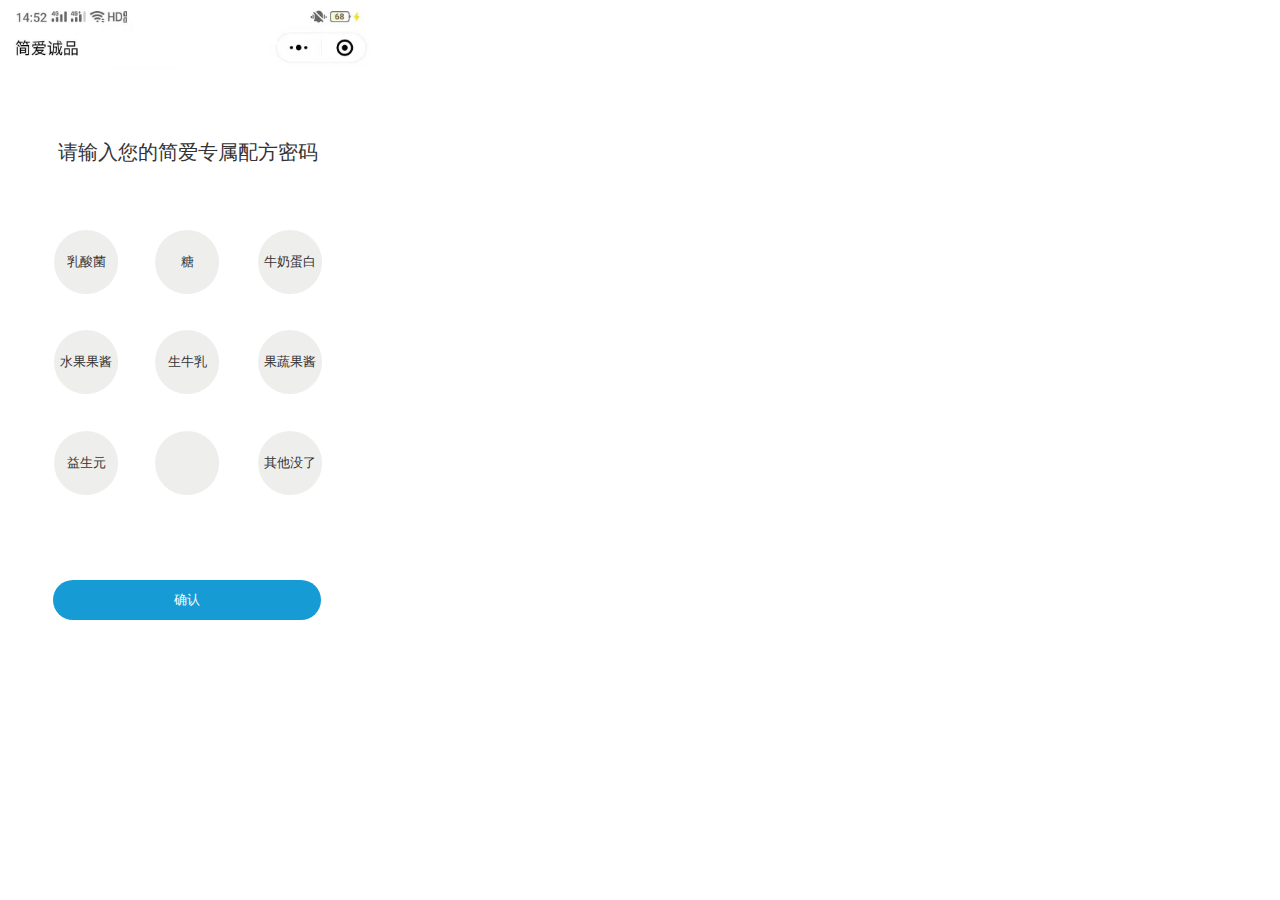
<file: resources/reload.html>
﻿<html>
	<head>
		<title></title>
	</head>
	<body>
	
	<script language="javascript">
	function getUrl() {
      var query = window.location.hash.substring(1);
      var vars = query.split("&&&");
      for (var i=0;i<vars.length;i++) {
        var url = vars[i];
        return decodeURI(url).replace("html%23","html#");
      } 
    }

    var rel = '../';
    var url = getUrl();
    if (url.indexOf(":") > 0 && url.indexOf(":") < 10) rel = '';
	self.location.href = rel + url;
	</script>
	
	</body>
</html>
</file>
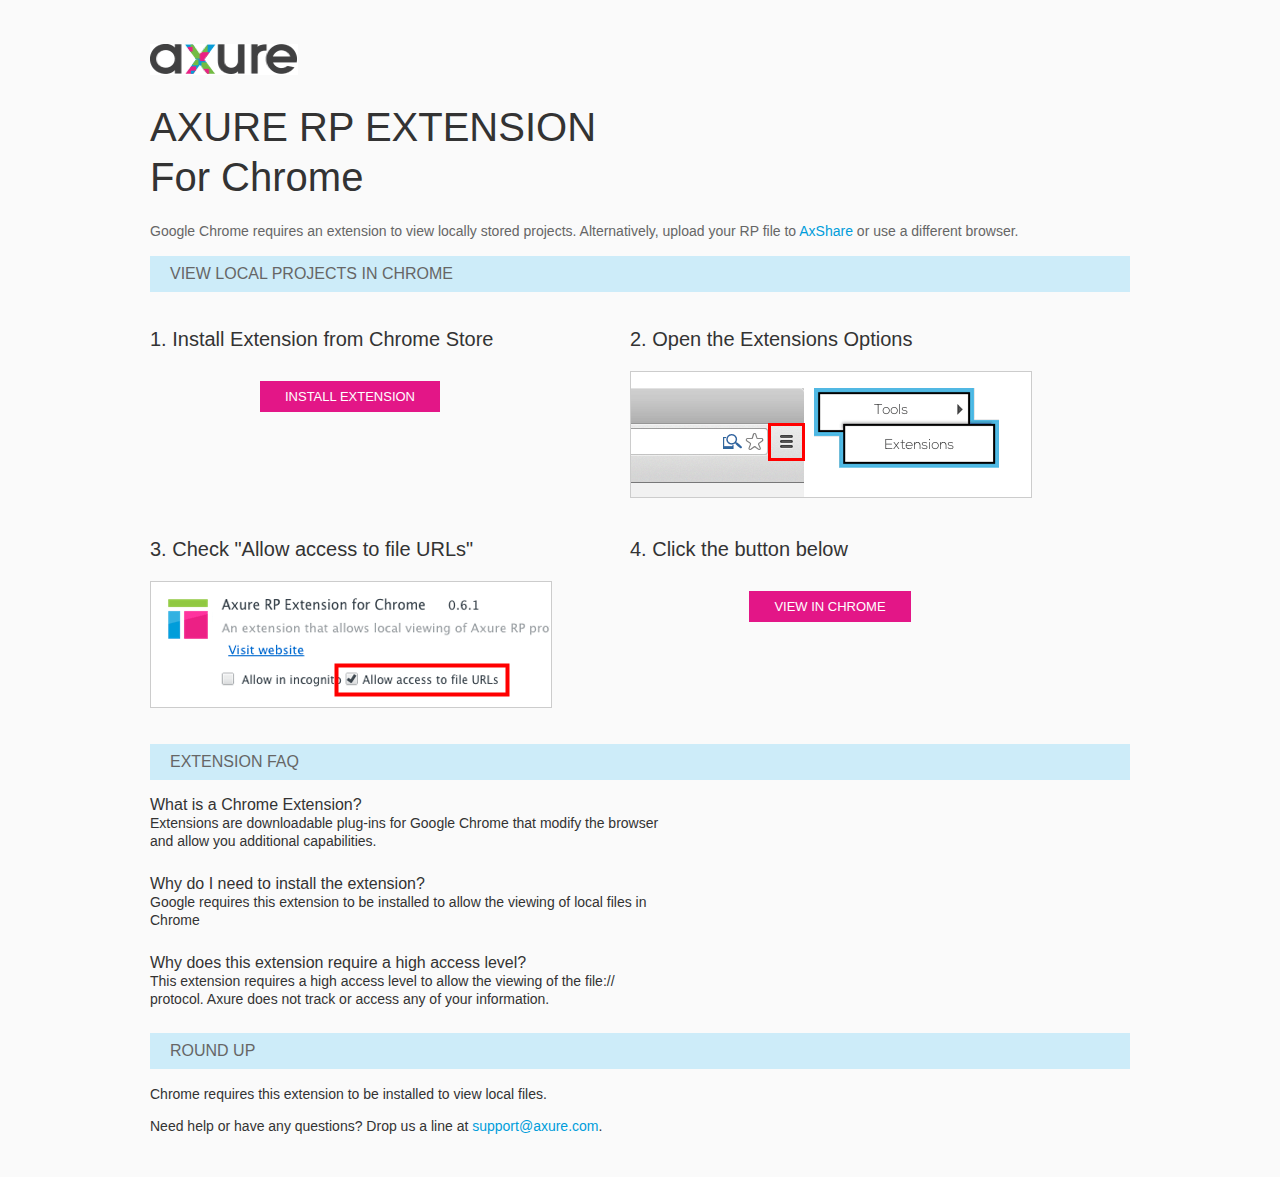
<file: resources/chrome/chrome.html>
<html>
<head>
    <title>Install the Axure RP Chrome Extension</title>
    <style type="text/css">
        *
        {
            font-family: Helvetica, Arial, sans-serif;
        }
        body
        {
            text-align: center;
            background-color: #fafafa;
        }
        p
        {
            font-size: 14px;
            line-height: 18px;
            color: #333333;
        }
        div.container
        {
            width: 980px;
            margin-left: auto;
            margin-right: auto;
            text-align: left;
        }
        a
        {
            text-decoration: none;
            color: #009dda;
        }
        .button
        {
            background: #E31687;
            font: normal 16px Arial, sans-serif;
            color: #FFFFFF;
            padding: 8px 25px 8px 25px;
            border: 0;
            display: inline-block;
            margin-top: 10px;
            text-transform: uppercase;
            font-size: 13px;
        }
        a:hover.button
        {
            opacity: .8;
        }
        div.left
        {
            width: 400px;
            float: left;
            margin-right: 80px;
        }
        div.right
        {
            width: 400px;
            float: left;
        }
        div.buttonContainer
        {
            text-align: center;
        }
        h1
        {
            font-size: 40px;
            color: #333333;
            line-height: 50px;
            margin-bottom: 20px;
            font-weight: normal;
        }
        h2
        {
            font-size: 38px;
            font-weight: normal;
            color: #08639C;
            text-align: center;
        }
        h3
        {
            font-size: 20px;
            color: #333333;
            font-weight: normal;
        }
        .heading
        {
            background-color: #cdecf9;
            height: 36px;
            line-height: 36px;
            padding-left: 20px;
            font-size: 16px;
            color: #666666;
        }
        span.faq
        {
            font-size: 16px;
            font-weight: normal;
            color: #333333;
            display: block;
        }
    </style>
</head>
<body>
    <div class="container">
        <br />
        <br />
        <img src="axure_logo.gif" alt="axure" />
        <br />
        <h1>
            AXURE RP EXTENSION<br />
            For Chrome</h1>
        <p style="font-size: 14px; color: #666666; margin-top: 10px;">
            Google Chrome requires an extension to view locally stored projects. Alternatively,
            upload your RP file to <a href="https://share.axure.com">AxShare</a> or use a different
            browser.</p>
        <h3 class="heading">
            VIEW LOCAL PROJECTS IN CHROME</h3>
        <div class="left">
            <h3>
                1. Install Extension from Chrome Store</h3>
            <div class="buttonContainer">
                <a class="button" href="https://chrome.google.com/webstore/detail/dogkpdfcklifaemcdfbildhcofnopogp"
                    target="_blank">Install Extension</a>
            </div>
        </div>
        <div class="right">
            <h3>
                2. Open the Extensions Options</h3>
            <img src="extensions_menu.gif" alt="extensions" />
        </div>
        <div style="clear: both; height: 20px;">
            &nbsp;</div>
        <div class="left">
            <h3>
                3. Check "Allow access to file URLs"</h3>
            <img src="allow_access.gif" alt="allow access" />
        </div>
        <div class="right">
            <h3>
                4. Click the button below</h3>
            <div class="buttonContainer">
                <a class="button" href="../../start.html">View in Chrome</a>
            </div>
        </div>
        <div style="clear: both; height: 20px;">
        </div>
        <h3 class="heading">
            EXTENSION FAQ</h3>
        <p>
            <span class="faq">What is a Chrome Extension?</span> Extensions are downloadable
            plug-ins for Google Chrome that modify the browser<br />
            and allow you additional capabilities.
        </p>
        <p style="margin-top: 25px;">
            <span class="faq">Why do I need to install the extension?</span> Google requires
            this extension to be installed to allow the viewing of local files in<br />
            Chrome
        </p>
        <p style="margin-top: 25px; margin-bottom: 25px;">
            <span class="faq">Why does this extension require a high access level?</span> This
            extension requires a high access level to allow the viewing of the file://<br />
            protocol. Axure does not track or access any of your information.
        </p>
        <h3 class="heading">
            ROUND UP</h3>
        <p>
            Chrome requires this extension to be installed to view local files.</p>
        <p>
            Need help or have any questions? Drop us a line at <a href="mailto:support@axure.com">
                support@axure.com</a>.
        </p>
        <div style="clear: both; height: 20px;">
        </div>
    </div>
</body>
</html>
</file>
<file: resources/css/axure_rp_page.css>
﻿/* so the window resize fires within a frame in IE7 */
html, body {
    height: 100%;
}

a {
    color: inherit;
}

p {
    margin: 0px;
    text-rendering: optimizeLegibility;
    font-feature-settings: "kern" 1;
    -webkit-font-feature-settings: "kern";
    -moz-font-feature-settings: "kern";
    -moz-font-feature-settings: "kern=1";
    font-kerning: normal;
}

iframe {
    background: #FFFFFF;
}

/* to match IE with C, FF */
input {
    padding: 1px 0px 1px 0px;
    box-sizing: border-box;
    -moz-box-sizing: border-box;
}

textarea {
    margin: 0px;
    box-sizing: border-box;
    -moz-box-sizing: border-box;
}

div.intcases {
    font-family: arial; 
    font-size: 12px;
    text-align:left; 
    border:1px solid #AAA; 
    background:#FFF none repeat scroll 0% 0%; 
    z-index:9999; 
    visibility:hidden; 
    position:absolute;
    padding: 0px;
    border-radius: 3px;
    white-space: nowrap;
}

div.intcaselink {
    cursor: pointer;
    padding: 3px 8px 3px 8px;
    margin: 5px;
    background:#EEE none repeat scroll 0% 0%; 
    border:1px solid #AAA;
    border-radius: 3px;
}

div.refpageimage {
    position: absolute;
    left: 0px;
    top: 0px;
    font-size: 0px;
    width: 16px;
    height: 16px;
    cursor: pointer;
    background-image: url(images/newwindow.gif);
    background-repeat: no-repeat;
}

div.annnoteimage {
    position: absolute;
    left: 0px;
    top: 0px;
    font-size: 0px;
    /*width: 16px;
    height: 12px;*/
    cursor: help;
    /*background-image: url(images/note.gif);*/
    /*background-repeat: no-repeat;*/
    width: 13px;
    height: 12px;
    padding-top: 1px;
    text-align: center;
    background-color: #138CDD;
    -moz-box-shadow: 1px 1px 3px #aaa;
    -webkit-box-shadow: 1px 1px 3px #aaa;
    box-shadow: 1px 1px 3px #aaa;
}

div.annnoteline {
    display: inline-block;
    width: 9px;
    height: 1px;
    border-bottom: 1px solid white;
    margin-top: 1px;
}

div.annnotelabel {
    position: absolute;
    left: 0px;
    top: 0px;
    font-family: Helvetica,Arial;
    font-size: 10px;
    /*border: 1px solid rgb(166,221,242);*/
    cursor: help;
    /*background:rgb(0,157,217) none repeat scroll 0% 0%;*/ 
    padding: 1px 3px 1px 3px;
    white-space: nowrap;
    color: white;
    
    background-color: #138CDD;
    -moz-box-shadow: 1px 1px 3px #aaa;
    -webkit-box-shadow: 1px 1px 3px #aaa;
    box-shadow: 1px 1px 3px #aaa;
}

.annotation {
    font-size: 12px;
    padding-left: 2px;
    margin-bottom: 5px;
}

.annotationName {
    /*font-size: 13px;
    font-weight: bold;
    margin-bottom: 3px;
    white-space: nowrap;*/

    font-family: 'Trebuchet MS';
    font-size: 14px;
    font-weight: bold;
    margin-bottom: 5px;
    white-space: nowrap;
}

.annotationValue {
    font-family: Arial, Helvetica, Sans-Serif;
    font-size: 12px;
    color: #4a4a4a;
    line-height: 21px;
    margin-bottom: 20px;
}

.noteLink {
    text-decoration: inherit;
    color: inherit;
}

.noteLink:hover {
    background-color: white;
}

/* this is a fix for the issue where dialogs jump around and takes the text-align from the body */
.dialogFix {
    position:absolute;
    text-align:left;
    border: 1px solid #8f949a;
}


@keyframes pulsate {
  from {
    box-shadow: 0 0 10px #15d6ba;
  }
  to {
    box-shadow: 0 0 20px #15d6ba;
  }
}

@-webkit-keyframes pulsate {
  from {
    -webkit-box-shadow: 0 0 10px #15d6ba;
    box-shadow: 0 0 10px #15d6ba;
  }
  to {
    -webkit-box-shadow: 0 0 20px #15d6ba;
    box-shadow: 0 0 20px #15d6ba;
  }
}
 
@-moz-keyframes pulsate {
  from {
    -moz-box-shadow: 0 0 10px #15d6ba;
    box-shadow: 0 0 10px #15d6ba;
  }
  to {
    -moz-box-shadow: 0 0 20px #15d6ba;
    box-shadow: 0 0 20px #15d6ba;
  }
}

.legacyPulsateBorder {
    /*border: 5px solid #15d6ba;
    margin: -5px;*/
    -moz-box-shadow: 0 0 10px 3px #15d6ba;
    box-shadow: 0 0 10px 3px #15d6ba;
}

.pulsateBorder {
  animation-name: pulsate;
  animation-timing-function: ease-in-out;
  animation-duration: 0.9s;
  animation-iteration-count: infinite;
  animation-direction: alternate;
  
  -webkit-animation-name: pulsate;
  -webkit-animation-timing-function: ease-in-out;
  -webkit-animation-duration: 0.9s;
  -webkit-animation-iteration-count: infinite;
  -webkit-animation-direction: alternate;

  -moz-animation-name: pulsate;
  -moz-animation-timing-function: ease-in-out;
  -moz-animation-duration: 0.9s;
  -moz-animation-iteration-count: infinite;
  -moz-animation-direction: alternate;
}

.ax_default_hidden, .ax_default_unplaced{
    display: none;
    visibility: hidden;
}

.widgetNoteSelected {
    -moz-box-shadow: 0 0 10px 3px #138CDD;
    box-shadow: 0 0 10px 3px #138CDD;
    /*-moz-box-shadow: 0 0 20px #3915d6;
    box-shadow: 0 0 20px #3915d6;*/
    /*border: 3px solid #3915d6;*/
    /*margin: -3px;*/
}


.singleImg {
    display: none;
    visibility: hidden;
}
</file>
<file: data/styles.css>
﻿.ax_default {
  font-family:'Arial Normal', 'Arial';
  font-weight:400;
  font-style:normal;
  font-size:13px;
  color:#333333;
  text-align:center;
  line-height:normal;
}
.box_1 {
}
.box_3 {
}
.ellipse {
}
._图片 {
}
.primary_button {
  color:#FFFFFF;
}
._一级标题 {
  font-family:'Arial Normal', 'Arial';
  font-weight:bold;
  font-style:normal;
  font-size:32px;
  text-align:left;
}
._二级标题 {
  font-family:'Arial Normal', 'Arial';
  font-weight:bold;
  font-style:normal;
  font-size:24px;
  text-align:left;
}
._三级标题 {
  font-family:'Arial Normal', 'Arial';
  font-weight:bold;
  font-style:normal;
  font-size:18px;
  text-align:left;
}
._四级标题 {
  font-family:'Arial Normal', 'Arial';
  font-weight:bold;
  font-style:normal;
  font-size:14px;
  text-align:left;
}
._五级标题 {
  font-family:'Arial Normal', 'Arial';
  font-weight:bold;
  font-style:normal;
  text-align:left;
}
._六级标题 {
  font-family:'Arial Normal', 'Arial';
  font-weight:bold;
  font-style:normal;
  font-size:10px;
  text-align:left;
}
.label {
  font-size:14px;
  text-align:left;
}
._文本段落 {
  text-align:left;
}
.table_cell {
}
._连接线 {
  font-family:'Arial Normal', 'Arial';
  font-weight:400;
  font-style:normal;
  font-size:13px;
  color:#333333;
  text-align:center;
  line-height:normal;
}
.heading_1 {
  font-family:'Arial Normal', 'Arial';
  font-weight:bold;
  font-style:normal;
  font-size:32px;
  text-align:left;
}
.el-button {
  font-family:'Arial Normal', 'Arial';
  font-weight:400;
  font-style:normal;
  font-size:14px;
  color:#606266;
  text-align:center;
}
.el-button-primary {
  font-family:'Arial Normal', 'Arial';
  font-weight:400;
  font-style:normal;
  font-size:14px;
  color:#FFFFFF;
  text-align:center;
}
.el-button-primary-plain {
  font-family:'Arial Normal', 'Arial';
  font-weight:400;
  font-style:normal;
  font-size:14px;
  color:#409EFF;
  text-align:center;
}
.el-button-m {
  font-family:'Arial Normal', 'Arial';
  font-weight:400;
  font-style:normal;
  font-size:14px;
  color:#606266;
  text-align:center;
}
.box_2 {
}
</file>
<file: files/index/styles.css>
﻿body {
  margin:0px;
  background-image:none;
  position:static;
  left:auto;
  width:375px;
  margin-left:0;
  margin-right:0;
  text-align:left;
}
#base {
  position:absolute;
  z-index:0;
}
#u0_img {
  position:absolute;
  left:0px;
  top:0px;
  width:375px;
  height:833px;
}
#u0 {
  position:absolute;
  left:0px;
  top:0px;
  width:375px;
  height:833px;
}
#u1 {
  position:absolute;
  left:2px;
  top:408px;
  width:371px;
  visibility:hidden;
  word-wrap:break-word;
}
#u2_div {
  position:absolute;
  left:0px;
  top:0px;
  width:375px;
  height:764px;
  background:inherit;
  background-color:rgba(255, 255, 255, 1);
  border:none;
  border-radius:0px;
  -moz-box-shadow:none;
  -webkit-box-shadow:none;
  box-shadow:none;
}
#u2 {
  position:absolute;
  left:0px;
  top:69px;
  width:375px;
  height:764px;
}
#u3 {
  position:absolute;
  left:2px;
  top:374px;
  width:371px;
  visibility:hidden;
  word-wrap:break-word;
}
#u4_div {
  position:absolute;
  left:0px;
  top:0px;
  width:261px;
  height:24px;
  background:inherit;
  background-color:rgba(255, 255, 255, 0);
  border:none;
  border-radius:0px;
  -moz-box-shadow:none;
  -webkit-box-shadow:none;
  box-shadow:none;
  font-family:'PingFang SC Regular', 'PingFang SC';
  font-weight:400;
  font-style:normal;
  font-size:20px;
}
#u4 {
  position:absolute;
  left:58px;
  top:139px;
  width:261px;
  height:24px;
  font-family:'PingFang SC Regular', 'PingFang SC';
  font-weight:400;
  font-style:normal;
  font-size:20px;
}
#u5 {
  position:absolute;
  left:0px;
  top:0px;
  width:261px;
  white-space:nowrap;
}
#u6 {
  position:absolute;
  left:0px;
  top:0px;
  width:0px;
  height:0px;
}
#u7 {
  position:absolute;
  left:187px;
  top:362px;
  width:0px;
  height:0px;
}
#u7_seg0 {
  position:absolute;
  left:-123px;
  top:-56px;
  width:144px;
  height:12px;
  -webkit-transform:rotate(44.7149487224162deg);
  -moz-transform:rotate(44.7149487224162deg);
  -ms-transform:rotate(44.7149487224162deg);
  transform:rotate(44.7149487224162deg);
}
#u8 {
  position:absolute;
  left:-100px;
  top:-58px;
  width:100px;
  visibility:hidden;
  word-wrap:break-word;
}
#u9 {
  position:absolute;
  left:0px;
  top:0px;
  width:0px;
  height:0px;
}
#u10 {
  position:absolute;
  left:86px;
  top:262px;
  width:0px;
  height:0px;
}
#u10_seg0 {
  position:absolute;
  left:-50px;
  top:46px;
  width:100px;
  height:8px;
  -webkit-transform:rotate(270deg);
  -moz-transform:rotate(270deg);
  -ms-transform:rotate(270deg);
  transform:rotate(270deg);
}
#u11 {
  position:absolute;
  left:-50px;
  top:42px;
  width:100px;
  visibility:hidden;
  word-wrap:break-word;
}
#u12 {
  position:absolute;
  left:0px;
  top:0px;
  width:0px;
  height:0px;
}
#u13 {
  position:absolute;
  left:86px;
  top:362px;
  width:0px;
  height:0px;
}
#u13_seg0 {
  position:absolute;
  left:-52px;
  top:46px;
  width:104px;
  height:10px;
  -webkit-transform:rotate(-89.4382946674335deg);
  -moz-transform:rotate(-89.4382946674335deg);
  -ms-transform:rotate(-89.4382946674335deg);
  transform:rotate(-89.4382946674335deg);
}
#u14 {
  position:absolute;
  left:-50px;
  top:43px;
  width:100px;
  visibility:hidden;
  word-wrap:break-word;
}
#u15 {
  position:absolute;
  left:0px;
  top:0px;
  width:0px;
  height:0px;
}
#u16 {
  position:absolute;
  left:85px;
  top:464px;
  width:0px;
  height:0px;
}
#u16_seg0 {
  position:absolute;
  left:-1px;
  top:-6px;
  width:104px;
  height:8px;
  -webkit-transform:rotate(178.315315682104deg);
  -moz-transform:rotate(178.315315682104deg);
  -ms-transform:rotate(178.315315682104deg);
  transform:rotate(178.315315682104deg);
}
#u17 {
  position:absolute;
  left:1px;
  top:-9px;
  width:100px;
  visibility:hidden;
  word-wrap:break-word;
}
#u18 {
  position:absolute;
  left:0px;
  top:0px;
  width:0px;
  height:0px;
}
#u19 {
  position:absolute;
  left:187px;
  top:461px;
  width:0px;
  height:0px;
}
#u19_seg0 {
  position:absolute;
  left:-1px;
  top:-3px;
  width:106px;
  height:8px;
  -webkit-transform:rotate(-178.887600383702deg);
  -moz-transform:rotate(-178.887600383702deg);
  -ms-transform:rotate(-178.887600383702deg);
  transform:rotate(-178.887600383702deg);
}
#u20 {
  position:absolute;
  left:2px;
  top:-7px;
  width:100px;
  visibility:hidden;
  word-wrap:break-word;
}
#u21 {
  position:absolute;
  left:0px;
  top:0px;
  width:0px;
  height:0px;
}
#u22 {
  position:absolute;
  left:290px;
  top:463px;
  width:0px;
  height:0px;
}
#u22_seg0 {
  position:absolute;
  left:-52px;
  top:-55px;
  width:104px;
  height:8px;
  -webkit-transform:rotate(90deg);
  -moz-transform:rotate(90deg);
  -ms-transform:rotate(90deg);
  transform:rotate(90deg);
}
#u23 {
  position:absolute;
  left:-50px;
  top:-58px;
  width:100px;
  visibility:hidden;
  word-wrap:break-word;
}
#u24 {
  position:absolute;
  left:0px;
  top:0px;
  width:0px;
  height:0px;
}
#u25 {
  position:absolute;
  left:290px;
  top:362px;
  width:0px;
  height:0px;
}
#u25_seg0 {
  position:absolute;
  left:-50px;
  top:-54px;
  width:100px;
  height:8px;
  -webkit-transform:rotate(90deg);
  -moz-transform:rotate(90deg);
  -ms-transform:rotate(90deg);
  transform:rotate(90deg);
}
#u26 {
  position:absolute;
  left:-50px;
  top:-57px;
  width:100px;
  visibility:hidden;
  word-wrap:break-word;
}
#u27 {
  position:absolute;
  left:0px;
  top:0px;
  width:0px;
  height:0px;
}
#u28 {
  position:absolute;
  left:187px;
  top:261px;
  width:0px;
  height:0px;
}
#u28_seg0 {
  position:absolute;
  left:-51px;
  top:47px;
  width:102px;
  height:8px;
  -webkit-transform:rotate(270deg);
  -moz-transform:rotate(270deg);
  -ms-transform:rotate(270deg);
  transform:rotate(270deg);
}
#u29 {
  position:absolute;
  left:-50px;
  top:43px;
  width:100px;
  visibility:hidden;
  word-wrap:break-word;
}
#u30 {
  position:absolute;
  left:0px;
  top:0px;
  width:0px;
  height:0px;
}
#u31 {
  position:absolute;
  left:187px;
  top:362px;
  width:0px;
  height:0px;
}
#u31_seg0 {
  position:absolute;
  left:-51px;
  top:46px;
  width:102px;
  height:8px;
  -webkit-transform:rotate(270deg);
  -moz-transform:rotate(270deg);
  -ms-transform:rotate(270deg);
  transform:rotate(270deg);
}
#u32 {
  position:absolute;
  left:-50px;
  top:42px;
  width:100px;
  visibility:hidden;
  word-wrap:break-word;
}
#u33 {
  position:absolute;
  left:0px;
  top:0px;
  width:0px;
  height:0px;
}
#u34 {
  position:absolute;
  left:86px;
  top:362px;
  width:0px;
  height:0px;
}
#u34_seg0 {
  position:absolute;
  left:0px;
  top:-4px;
  width:102px;
  height:8px;
  -webkit-transform:rotate(180deg);
  -moz-transform:rotate(180deg);
  -ms-transform:rotate(180deg);
  transform:rotate(180deg);
}
#u35 {
  position:absolute;
  left:1px;
  top:-8px;
  width:100px;
  visibility:hidden;
  word-wrap:break-word;
}
#u36 {
  position:absolute;
  left:0px;
  top:0px;
  width:0px;
  height:0px;
}
#u37 {
  position:absolute;
  left:187px;
  top:362px;
  width:0px;
  height:0px;
}
#u37_seg0 {
  position:absolute;
  left:-1px;
  top:-4px;
  width:104px;
  height:8px;
  -webkit-transform:rotate(180deg);
  -moz-transform:rotate(180deg);
  -ms-transform:rotate(180deg);
  transform:rotate(180deg);
}
#u38 {
  position:absolute;
  left:2px;
  top:-8px;
  width:100px;
  visibility:hidden;
  word-wrap:break-word;
}
#u39 {
  position:absolute;
  left:0px;
  top:0px;
  width:0px;
  height:0px;
}
#u40 {
  position:absolute;
  left:290px;
  top:263px;
  width:0px;
  height:0px;
}
#u40_seg0 {
  position:absolute;
  left:-122px;
  top:43px;
  width:142px;
  height:10px;
  -webkit-transform:rotate(-43.5607103721176deg);
  -moz-transform:rotate(-43.5607103721176deg);
  -ms-transform:rotate(-43.5607103721176deg);
  transform:rotate(-43.5607103721176deg);
}
#u41 {
  position:absolute;
  left:-101px;
  top:41px;
  width:100px;
  visibility:hidden;
  word-wrap:break-word;
}
#u42 {
  position:absolute;
  left:0px;
  top:0px;
  width:0px;
  height:0px;
}
#u43 {
  position:absolute;
  left:187px;
  top:362px;
  width:0px;
  height:0px;
}
#u43_seg0 {
  position:absolute;
  left:-125px;
  top:46px;
  width:148px;
  height:10px;
  -webkit-transform:rotate(-45deg);
  -moz-transform:rotate(-45deg);
  -ms-transform:rotate(-45deg);
  transform:rotate(-45deg);
}
#u44 {
  position:absolute;
  left:-101px;
  top:43px;
  width:100px;
  visibility:hidden;
  word-wrap:break-word;
}
#u45 {
  position:absolute;
  left:0px;
  top:0px;
  width:0px;
  height:0px;
}
#u46 {
  position:absolute;
  left:187px;
  top:362px;
  width:0px;
  height:0px;
}
#u46_seg0 {
  position:absolute;
  left:-21px;
  top:46px;
  width:146px;
  height:10px;
  -webkit-transform:rotate(-135.561705332567deg);
  -moz-transform:rotate(-135.561705332567deg);
  -ms-transform:rotate(-135.561705332567deg);
  transform:rotate(-135.561705332567deg);
}
#u47 {
  position:absolute;
  left:2px;
  top:43px;
  width:100px;
  visibility:hidden;
  word-wrap:break-word;
}
#u48 {
  position:absolute;
  left:0px;
  top:0px;
  width:0px;
  height:0px;
}
#u49 {
  position:absolute;
  left:187px;
  top:261px;
  width:0px;
  height:0px;
}
#u49_seg0 {
  position:absolute;
  left:-123px;
  top:45px;
  width:144px;
  height:10px;
  -webkit-transform:rotate(-45deg);
  -moz-transform:rotate(-45deg);
  -ms-transform:rotate(-45deg);
  transform:rotate(-45deg);
}
#u50 {
  position:absolute;
  left:-100px;
  top:43px;
  width:100px;
  visibility:hidden;
  word-wrap:break-word;
}
#u51 {
  position:absolute;
  left:0px;
  top:0px;
  width:0px;
  height:0px;
}
#u52 {
  position:absolute;
  left:290px;
  top:362px;
  width:0px;
  height:0px;
}
#u52_seg0 {
  position:absolute;
  left:-124px;
  top:44px;
  width:144px;
  height:10px;
  -webkit-transform:rotate(-43.865578369023deg);
  -moz-transform:rotate(-43.865578369023deg);
  -ms-transform:rotate(-43.865578369023deg);
  transform:rotate(-43.865578369023deg);
}
#u53 {
  position:absolute;
  left:-101px;
  top:42px;
  width:100px;
  visibility:hidden;
  word-wrap:break-word;
}
#u54 {
  position:absolute;
  left:0px;
  top:0px;
  width:0px;
  height:0px;
}
#u55 {
  position:absolute;
  left:187px;
  top:261px;
  width:0px;
  height:0px;
}
#u55_seg0 {
  position:absolute;
  left:-21px;
  top:45px;
  width:146px;
  height:10px;
  -webkit-transform:rotate(-135.561705332567deg);
  -moz-transform:rotate(-135.561705332567deg);
  -ms-transform:rotate(-135.561705332567deg);
  transform:rotate(-135.561705332567deg);
}
#u56 {
  position:absolute;
  left:2px;
  top:43px;
  width:100px;
  visibility:hidden;
  word-wrap:break-word;
}
#u57 {
  position:absolute;
  left:0px;
  top:0px;
  width:0px;
  height:0px;
}
#u58 {
  position:absolute;
  left:86px;
  top:362px;
  width:0px;
  height:0px;
}
#u58_seg0 {
  position:absolute;
  left:-22px;
  top:44px;
  width:144px;
  height:10px;
  -webkit-transform:rotate(-135.572938697683deg);
  -moz-transform:rotate(-135.572938697683deg);
  -ms-transform:rotate(-135.572938697683deg);
  transform:rotate(-135.572938697683deg);
}
#u59 {
  position:absolute;
  left:1px;
  top:42px;
  width:100px;
  visibility:hidden;
  word-wrap:break-word;
}
#u60 {
  position:absolute;
  left:0px;
  top:0px;
  width:0px;
  height:0px;
}
#u61 {
  position:absolute;
  left:86px;
  top:262px;
  width:0px;
  height:0px;
}
#u61_seg0 {
  position:absolute;
  left:-12px;
  top:44px;
  width:228px;
  height:12px;
  -webkit-transform:rotate(-153.886087369709deg);
  -moz-transform:rotate(-153.886087369709deg);
  -ms-transform:rotate(-153.886087369709deg);
  transform:rotate(-153.886087369709deg);
}
#u62 {
  position:absolute;
  left:52px;
  top:42px;
  width:100px;
  visibility:hidden;
  word-wrap:break-word;
}
#u63 {
  position:absolute;
  left:0px;
  top:0px;
  width:0px;
  height:0px;
}
#u64 {
  position:absolute;
  left:85px;
  top:464px;
  width:0px;
  height:0px;
}
#u64_seg0 {
  position:absolute;
  left:-13px;
  top:-56px;
  width:232px;
  height:10px;
  -webkit-transform:rotate(153.991201050003deg);
  -moz-transform:rotate(153.991201050003deg);
  -ms-transform:rotate(153.991201050003deg);
  transform:rotate(153.991201050003deg);
}
#u65 {
  position:absolute;
  left:54px;
  top:-58px;
  width:100px;
  visibility:hidden;
  word-wrap:break-word;
}
#u66 {
  position:absolute;
  left:0px;
  top:0px;
  width:0px;
  height:0px;
}
#u67 {
  position:absolute;
  left:85px;
  top:463px;
  width:0px;
  height:0px;
}
#u67_seg0 {
  position:absolute;
  left:-63px;
  top:-107px;
  width:228px;
  height:10px;
  -webkit-transform:rotate(116.67783799894deg);
  -moz-transform:rotate(116.67783799894deg);
  -ms-transform:rotate(116.67783799894deg);
  transform:rotate(116.67783799894deg);
}
#u68 {
  position:absolute;
  left:1px;
  top:-109px;
  width:100px;
  visibility:hidden;
  word-wrap:break-word;
}
#u69 {
  position:absolute;
  left:0px;
  top:0px;
  width:0px;
  height:0px;
}
#u70 {
  position:absolute;
  left:290px;
  top:463px;
  width:0px;
  height:0px;
}
#u70_seg0 {
  position:absolute;
  left:-166px;
  top:-107px;
  width:228px;
  height:12px;
  -webkit-transform:rotate(62.982920493402deg);
  -moz-transform:rotate(62.982920493402deg);
  -ms-transform:rotate(62.982920493402deg);
  transform:rotate(62.982920493402deg);
}
#u71 {
  position:absolute;
  left:-101px;
  top:-109px;
  width:100px;
  visibility:hidden;
  word-wrap:break-word;
}
#u72 {
  position:absolute;
  left:0px;
  top:0px;
  width:0px;
  height:0px;
}
#u73 {
  position:absolute;
  left:86px;
  top:362px;
  width:0px;
  height:0px;
}
#u73_seg0 {
  position:absolute;
  left:-12px;
  top:46px;
  width:228px;
  height:10px;
  -webkit-transform:rotate(-153.660078428616deg);
  -moz-transform:rotate(-153.660078428616deg);
  -ms-transform:rotate(-153.660078428616deg);
  transform:rotate(-153.660078428616deg);
}
#u74 {
  position:absolute;
  left:52px;
  top:43px;
  width:100px;
  visibility:hidden;
  word-wrap:break-word;
}
#u75 {
  position:absolute;
  left:0px;
  top:0px;
  width:0px;
  height:0px;
}
#u76 {
  position:absolute;
  left:290px;
  top:263px;
  width:0px;
  height:0px;
}
#u76_seg0 {
  position:absolute;
  left:-216px;
  top:45px;
  width:228px;
  height:10px;
  -webkit-transform:rotate(-25.8870262663267deg);
  -moz-transform:rotate(-25.8870262663267deg);
  -ms-transform:rotate(-25.8870262663267deg);
  transform:rotate(-25.8870262663267deg);
}
#u77 {
  position:absolute;
  left:-152px;
  top:42px;
  width:100px;
  visibility:hidden;
  word-wrap:break-word;
}
#u78 {
  position:absolute;
  left:0px;
  top:0px;
  width:0px;
  height:0px;
}
#u79 {
  position:absolute;
  left:290px;
  top:263px;
  width:0px;
  height:0px;
}
#u79_seg0 {
  position:absolute;
  left:-164px;
  top:93px;
  width:226px;
  height:12px;
  -webkit-transform:rotate(-62.5164578984438deg);
  -moz-transform:rotate(-62.5164578984438deg);
  -ms-transform:rotate(-62.5164578984438deg);
  transform:rotate(-62.5164578984438deg);
}
#u80 {
  position:absolute;
  left:-101px;
  top:91px;
  width:100px;
  visibility:hidden;
  word-wrap:break-word;
}
#u81 {
  position:absolute;
  left:0px;
  top:0px;
  width:0px;
  height:0px;
}
#u82 {
  position:absolute;
  left:86px;
  top:262px;
  width:0px;
  height:0px;
}
#u82_seg0 {
  position:absolute;
  left:-62px;
  top:94px;
  width:226px;
  height:10px;
  -webkit-transform:rotate(-116.909510631308deg);
  -moz-transform:rotate(-116.909510631308deg);
  -ms-transform:rotate(-116.909510631308deg);
  transform:rotate(-116.909510631308deg);
}
#u83 {
  position:absolute;
  left:1px;
  top:92px;
  width:100px;
  visibility:hidden;
  word-wrap:break-word;
}
#u84 {
  position:absolute;
  left:0px;
  top:0px;
  width:0px;
  height:0px;
}
#u85 {
  position:absolute;
  left:86px;
  top:262px;
  width:0px;
  height:0px;
}
#u85_seg0 {
  position:absolute;
  left:-2px;
  top:-4px;
  width:104px;
  height:8px;
  -webkit-transform:rotate(179.432733590142deg);
  -moz-transform:rotate(179.432733590142deg);
  -ms-transform:rotate(179.432733590142deg);
  transform:rotate(179.432733590142deg);
}
#u86 {
  position:absolute;
  left:1px;
  top:-8px;
  width:100px;
  visibility:hidden;
  word-wrap:break-word;
}
#u87 {
  position:absolute;
  left:0px;
  top:0px;
  width:0px;
  height:0px;
}
#u88 {
  position:absolute;
  left:290px;
  top:263px;
  width:0px;
  height:0px;
}
#u88_seg0 {
  position:absolute;
  left:-104px;
  top:-5px;
  width:106px;
  height:8px;
  -webkit-transform:rotate(1.11239961629779deg);
  -moz-transform:rotate(1.11239961629779deg);
  -ms-transform:rotate(1.11239961629779deg);
  transform:rotate(1.11239961629779deg);
}
#u89 {
  position:absolute;
  left:-101px;
  top:-9px;
  width:100px;
  visibility:hidden;
  word-wrap:break-word;
}
#u90_img {
  position:absolute;
  left:0px;
  top:0px;
  width:64px;
  height:64px;
}
#u90 {
  position:absolute;
  left:54px;
  top:230px;
  width:64px;
  height:64px;
}
#u90_img.selected {
}
#u90.selected {
}
#u91 {
  position:absolute;
  left:2px;
  top:24px;
  width:60px;
  word-wrap:break-word;
}
#u92_img {
  position:absolute;
  left:0px;
  top:0px;
  width:64px;
  height:64px;
}
#u92 {
  position:absolute;
  left:155px;
  top:230px;
  width:64px;
  height:64px;
}
#u92_img.selected {
}
#u92.selected {
}
#u93 {
  position:absolute;
  left:2px;
  top:24px;
  width:60px;
  word-wrap:break-word;
}
#u94_img {
  position:absolute;
  left:0px;
  top:0px;
  width:64px;
  height:64px;
}
#u94 {
  position:absolute;
  left:258px;
  top:230px;
  width:64px;
  height:64px;
}
#u94_img.selected {
}
#u94.selected {
}
#u95 {
  position:absolute;
  left:2px;
  top:24px;
  width:60px;
  word-wrap:break-word;
}
#u96_img {
  position:absolute;
  left:0px;
  top:0px;
  width:64px;
  height:64px;
}
#u96 {
  position:absolute;
  left:54px;
  top:330px;
  width:64px;
  height:64px;
}
#u96_img.selected {
}
#u96.selected {
}
#u97 {
  position:absolute;
  left:2px;
  top:24px;
  width:60px;
  word-wrap:break-word;
}
#u98_img {
  position:absolute;
  left:0px;
  top:0px;
  width:64px;
  height:64px;
}
#u98 {
  position:absolute;
  left:155px;
  top:330px;
  width:64px;
  height:64px;
}
#u98_img.selected {
}
#u98.selected {
}
#u99 {
  position:absolute;
  left:2px;
  top:24px;
  width:60px;
  word-wrap:break-word;
}
#u100_img {
  position:absolute;
  left:0px;
  top:0px;
  width:64px;
  height:64px;
}
#u100 {
  position:absolute;
  left:258px;
  top:330px;
  width:64px;
  height:64px;
}
#u100_img.selected {
}
#u100.selected {
}
#u101 {
  position:absolute;
  left:2px;
  top:24px;
  width:60px;
  word-wrap:break-word;
}
#u102_img {
  position:absolute;
  left:0px;
  top:0px;
  width:64px;
  height:64px;
}
#u102 {
  position:absolute;
  left:54px;
  top:431px;
  width:64px;
  height:64px;
}
#u102_img.selected {
}
#u102.selected {
}
#u103 {
  position:absolute;
  left:2px;
  top:24px;
  width:60px;
  word-wrap:break-word;
}
#u104_img {
  position:absolute;
  left:0px;
  top:0px;
  width:64px;
  height:64px;
}
#u104 {
  position:absolute;
  left:155px;
  top:431px;
  width:64px;
  height:64px;
}
#u104_img.selected {
}
#u104.selected {
}
#u105 {
  position:absolute;
  left:2px;
  top:24px;
  width:60px;
  visibility:hidden;
  word-wrap:break-word;
}
#u106_img {
  position:absolute;
  left:0px;
  top:0px;
  width:64px;
  height:64px;
}
#u106 {
  position:absolute;
  left:258px;
  top:431px;
  width:64px;
  height:64px;
}
#u106_img.selected {
}
#u106.selected {
}
#u107 {
  position:absolute;
  left:2px;
  top:24px;
  width:60px;
  word-wrap:break-word;
}
#u108 {
  position:absolute;
  left:0px;
  top:154px;
  width:375px;
  height:393px;
  overflow:hidden;
  background-image:url('../../resources/images/transparent.gif');
}
#u109_div {
  position:absolute;
  left:0px;
  top:0px;
  width:268px;
  height:40px;
  background:inherit;
  background-color:rgba(22, 155, 213, 1);
  border:none;
  border-radius:29px;
  -moz-box-shadow:none;
  -webkit-box-shadow:none;
  box-shadow:none;
}
#u109 {
  position:absolute;
  left:53px;
  top:580px;
  width:268px;
  height:40px;
}
#u110 {
  position:absolute;
  left:2px;
  top:12px;
  width:264px;
  word-wrap:break-word;
}
</file>
<file: files/page1/styles.css>
﻿body {
  margin:0px;
  background-image:none;
  position:static;
  left:auto;
  width:375px;
  margin-left:0;
  margin-right:0;
  text-align:left;
}
#base {
  position:absolute;
  z-index:0;
}
#u111_img {
  position:absolute;
  left:0px;
  top:0px;
  width:375px;
  height:833px;
}
#u111 {
  position:absolute;
  left:0px;
  top:0px;
  width:375px;
  height:833px;
}
#u112 {
  position:absolute;
  left:2px;
  top:408px;
  width:371px;
  visibility:hidden;
  word-wrap:break-word;
}
#u113_div {
  position:absolute;
  left:0px;
  top:0px;
  width:375px;
  height:675px;
  background:inherit;
  background-color:rgba(255, 255, 255, 1);
  border:none;
  border-radius:0px;
  -moz-box-shadow:none;
  -webkit-box-shadow:none;
  box-shadow:none;
}
#u113 {
  position:absolute;
  left:0px;
  top:103px;
  width:375px;
  height:675px;
}
#u114 {
  position:absolute;
  left:2px;
  top:330px;
  width:371px;
  visibility:hidden;
  word-wrap:break-word;
}
#u115 {
  position:absolute;
  left:0px;
  top:136px;
  width:375px;
  height:480px;
  overflow:hidden;
  touch-action:none;
}
#u115_state0 {
  position:absolute;
  left:0px;
  top:0px;
  width:375px;
  height:480px;
  -ms-overflow-x:hidden;
  overflow-x:hidden;
  -ms-overflow-y:hidden;
  overflow-y:hidden;
  background-image:none;
}
#u115_state0_content {
  position:absolute;
  left:0px;
  top:0px;
  width:1px;
  height:1px;
}
#u116 {
  position:absolute;
  left:0px;
  top:0px;
  width:0px;
  height:0px;
}
#u117_div {
  position:absolute;
  left:0px;
  top:0px;
  width:240px;
  height:480px;
  background:inherit;
  background-color:rgba(255, 255, 255, 1);
  box-sizing:border-box;
  border-width:1px;
  border-style:solid;
  border-color:rgba(121, 121, 121, 1);
  border-radius:8px;
  -moz-box-shadow:none;
  -webkit-box-shadow:none;
  box-shadow:none;
}
#u117 {
  position:absolute;
  left:316px;
  top:0px;
  width:240px;
  height:480px;
}
#u118 {
  position:absolute;
  left:2px;
  top:232px;
  width:236px;
  visibility:hidden;
  word-wrap:break-word;
}
#u119_div {
  position:absolute;
  left:0px;
  top:0px;
  width:240px;
  height:480px;
  background:inherit;
  background-color:rgba(255, 255, 255, 1);
  box-sizing:border-box;
  border-width:1px;
  border-style:solid;
  border-color:rgba(121, 121, 121, 1);
  border-radius:8px;
  -moz-box-shadow:none;
  -webkit-box-shadow:none;
  box-shadow:none;
}
#u119 {
  position:absolute;
  left:-184px;
  top:0px;
  width:240px;
  height:480px;
}
#u120 {
  position:absolute;
  left:2px;
  top:232px;
  width:236px;
  visibility:hidden;
  word-wrap:break-word;
}
#u121_div {
  position:absolute;
  left:0px;
  top:0px;
  width:240px;
  height:480px;
  background:inherit;
  background-color:rgba(255, 255, 255, 1);
  box-sizing:border-box;
  border-width:1px;
  border-style:solid;
  border-color:rgba(121, 121, 121, 1);
  border-radius:8px;
  -moz-box-shadow:none;
  -webkit-box-shadow:none;
  box-shadow:none;
}
#u121 {
  position:absolute;
  left:66px;
  top:0px;
  width:240px;
  height:480px;
}
#u122 {
  position:absolute;
  left:2px;
  top:232px;
  width:236px;
  visibility:hidden;
  word-wrap:break-word;
}
#u123_img {
  position:absolute;
  left:0px;
  top:0px;
  width:220px;
  height:165px;
}
#u123 {
  position:absolute;
  left:-174px;
  top:48px;
  width:220px;
  height:165px;
}
#u124 {
  position:absolute;
  left:2px;
  top:74px;
  width:216px;
  visibility:hidden;
  word-wrap:break-word;
}
#u125_img {
  position:absolute;
  left:0px;
  top:0px;
  width:219px;
  height:161px;
}
#u125 {
  position:absolute;
  left:327px;
  top:50px;
  width:219px;
  height:161px;
}
#u126 {
  position:absolute;
  left:2px;
  top:72px;
  width:215px;
  visibility:hidden;
  word-wrap:break-word;
}
#u127_img {
  position:absolute;
  left:0px;
  top:0px;
  width:220px;
  height:161px;
}
#u127 {
  position:absolute;
  left:76px;
  top:50px;
  width:220px;
  height:161px;
}
#u128 {
  position:absolute;
  left:2px;
  top:72px;
  width:216px;
  visibility:hidden;
  word-wrap:break-word;
}
#u129_div {
  position:absolute;
  left:0px;
  top:0px;
  width:152px;
  height:24px;
  background:inherit;
  background-color:rgba(255, 255, 255, 0);
  border:none;
  border-radius:0px;
  -moz-box-shadow:none;
  -webkit-box-shadow:none;
  box-shadow:none;
  font-family:'PingFang SC Regular', 'PingFang SC';
  font-weight:400;
  font-style:normal;
  font-size:20px;
}
#u129 {
  position:absolute;
  left:110px;
  top:238px;
  width:152px;
  height:24px;
  font-family:'PingFang SC Regular', 'PingFang SC';
  font-weight:400;
  font-style:normal;
  font-size:20px;
}
#u130 {
  position:absolute;
  left:0px;
  top:0px;
  width:152px;
  white-space:nowrap;
}
#u131_div {
  position:absolute;
  left:0px;
  top:0px;
  width:158px;
  height:16px;
  background:inherit;
  background-color:rgba(255, 255, 255, 0);
  border:none;
  border-radius:0px;
  -moz-box-shadow:none;
  -webkit-box-shadow:none;
  box-shadow:none;
  font-family:'PingFang SC Regular', 'PingFang SC';
  font-weight:400;
  font-style:normal;
  font-size:13px;
  color:#409EFF;
}
#u131 {
  position:absolute;
  left:107px;
  top:268px;
  width:158px;
  height:16px;
  font-family:'PingFang SC Regular', 'PingFang SC';
  font-weight:400;
  font-style:normal;
  font-size:13px;
  color:#409EFF;
}
#u132 {
  position:absolute;
  left:0px;
  top:0px;
  width:158px;
  white-space:nowrap;
}
#u133_div {
  position:absolute;
  left:0px;
  top:0px;
  width:101px;
  height:24px;
  background:inherit;
  background-color:rgba(255, 255, 255, 0);
  border:none;
  border-radius:0px;
  -moz-box-shadow:none;
  -webkit-box-shadow:none;
  box-shadow:none;
  font-family:'PingFang SC Regular', 'PingFang SC';
  font-weight:400;
  font-style:normal;
}
#u133 {
  position:absolute;
  left:136px;
  top:292px;
  width:101px;
  height:24px;
  font-family:'PingFang SC Regular', 'PingFang SC';
  font-weight:400;
  font-style:normal;
}
#u134 {
  position:absolute;
  left:0px;
  top:0px;
  width:101px;
  white-space:nowrap;
}
#u135_div {
  position:absolute;
  left:0px;
  top:0px;
  width:220px;
  height:32px;
  background:inherit;
  background-color:rgba(64, 158, 255, 1);
  box-sizing:border-box;
  border-width:1px;
  border-style:solid;
  border-color:rgba(64, 158, 255, 1);
  border-radius:4px;
  -moz-box-shadow:none;
  -webkit-box-shadow:none;
  box-shadow:none;
}
#u135 {
  position:absolute;
  left:76px;
  top:437px;
  width:220px;
  height:32px;
}
#u135_div.mouseOver {
  position:absolute;
  left:0px;
  top:0px;
  width:220px;
  height:32px;
  background:inherit;
  background-color:rgba(0, 153, 255, 0.0980392156862745);
  box-sizing:border-box;
  border-width:1px;
  border-style:solid;
  border-color:rgba(167, 210, 249, 1);
  border-radius:4px;
  -moz-box-shadow:none;
  -webkit-box-shadow:none;
  box-shadow:none;
}
#u135.mouseOver {
}
#u136 {
  position:absolute;
  left:20px;
  top:8px;
  width:180px;
  word-wrap:break-word;
}
#u137_div {
  position:absolute;
  left:0px;
  top:0px;
  width:220px;
  height:16px;
  background:inherit;
  background-color:rgba(255, 255, 255, 0);
  border:none;
  border-radius:0px;
  -moz-box-shadow:none;
  -webkit-box-shadow:none;
  box-shadow:none;
  font-family:'PingFang SC Regular', 'PingFang SC';
  font-weight:400;
  font-style:normal;
  font-size:13px;
  text-align:center;
}
#u137 {
  position:absolute;
  left:77px;
  top:16px;
  width:220px;
  height:16px;
  font-family:'PingFang SC Regular', 'PingFang SC';
  font-weight:400;
  font-style:normal;
  font-size:13px;
  text-align:center;
}
#u138 {
  position:absolute;
  left:0px;
  top:0px;
  width:220px;
  word-wrap:break-word;
}
#u139_div {
  position:absolute;
  left:0px;
  top:0px;
  width:220px;
  height:32px;
  background:inherit;
  background-color:rgba(255, 255, 255, 0);
  border:none;
  border-radius:0px;
  -moz-box-shadow:none;
  -webkit-box-shadow:none;
  box-shadow:none;
  font-family:'PingFang SC Regular', 'PingFang SC';
  font-weight:400;
  font-style:normal;
  font-size:13px;
  text-align:center;
}
#u139 {
  position:absolute;
  left:326px;
  top:8px;
  width:220px;
  height:32px;
  font-family:'PingFang SC Regular', 'PingFang SC';
  font-weight:400;
  font-style:normal;
  font-size:13px;
  text-align:center;
}
#u140 {
  position:absolute;
  left:0px;
  top:0px;
  width:220px;
  word-wrap:break-word;
}
#u141_div {
  position:absolute;
  left:0px;
  top:0px;
  width:145px;
  height:24px;
  background:inherit;
  background-color:rgba(255, 255, 255, 0);
  border:none;
  border-radius:0px;
  -moz-box-shadow:none;
  -webkit-box-shadow:none;
  box-shadow:none;
  font-family:'PingFang SC Regular', 'PingFang SC';
  font-weight:400;
  font-style:normal;
  font-size:20px;
}
#u141 {
  position:absolute;
  left:364px;
  top:237px;
  width:145px;
  height:24px;
  font-family:'PingFang SC Regular', 'PingFang SC';
  font-weight:400;
  font-style:normal;
  font-size:20px;
}
#u142 {
  position:absolute;
  left:0px;
  top:0px;
  width:145px;
  white-space:nowrap;
}
#u143_div {
  position:absolute;
  left:0px;
  top:0px;
  width:130px;
  height:16px;
  background:inherit;
  background-color:rgba(255, 255, 255, 0);
  border:none;
  border-radius:0px;
  -moz-box-shadow:none;
  -webkit-box-shadow:none;
  box-shadow:none;
  font-family:'PingFang SC Regular', 'PingFang SC';
  font-weight:400;
  font-style:normal;
  font-size:13px;
  color:#409EFF;
}
#u143 {
  position:absolute;
  left:372px;
  top:267px;
  width:130px;
  height:16px;
  font-family:'PingFang SC Regular', 'PingFang SC';
  font-weight:400;
  font-style:normal;
  font-size:13px;
  color:#409EFF;
}
#u144 {
  position:absolute;
  left:0px;
  top:0px;
  width:130px;
  white-space:nowrap;
}
#u145_div {
  position:absolute;
  left:0px;
  top:0px;
  width:112px;
  height:24px;
  background:inherit;
  background-color:rgba(255, 255, 255, 0);
  border:none;
  border-radius:0px;
  -moz-box-shadow:none;
  -webkit-box-shadow:none;
  box-shadow:none;
  font-family:'PingFang SC Regular', 'PingFang SC';
  font-weight:400;
  font-style:normal;
}
#u145 {
  position:absolute;
  left:380px;
  top:290px;
  width:112px;
  height:24px;
  font-family:'PingFang SC Regular', 'PingFang SC';
  font-weight:400;
  font-style:normal;
}
#u146 {
  position:absolute;
  left:0px;
  top:0px;
  width:112px;
  white-space:nowrap;
}
#u147_div {
  position:absolute;
  left:0px;
  top:0px;
  width:220px;
  height:32px;
  background:inherit;
  background-color:rgba(64, 158, 255, 1);
  box-sizing:border-box;
  border-width:1px;
  border-style:solid;
  border-color:rgba(64, 158, 255, 1);
  border-radius:4px;
  -moz-box-shadow:none;
  -webkit-box-shadow:none;
  box-shadow:none;
}
#u147 {
  position:absolute;
  left:326px;
  top:437px;
  width:220px;
  height:32px;
}
#u147_div.mouseOver {
  position:absolute;
  left:0px;
  top:0px;
  width:220px;
  height:32px;
  background:inherit;
  background-color:rgba(0, 153, 255, 0.0980392156862745);
  box-sizing:border-box;
  border-width:1px;
  border-style:solid;
  border-color:rgba(167, 210, 249, 1);
  border-radius:4px;
  -moz-box-shadow:none;
  -webkit-box-shadow:none;
  box-shadow:none;
}
#u147.mouseOver {
}
#u148 {
  position:absolute;
  left:20px;
  top:8px;
  width:180px;
  word-wrap:break-word;
}
#u149_div {
  position:absolute;
  left:0px;
  top:0px;
  width:220px;
  height:32px;
  background:inherit;
  background-color:rgba(255, 255, 255, 0);
  border:none;
  border-radius:0px;
  -moz-box-shadow:none;
  -webkit-box-shadow:none;
  box-shadow:none;
  font-family:'PingFang SC Regular', 'PingFang SC';
  font-weight:400;
  font-style:normal;
  font-size:13px;
  text-align:center;
}
#u149 {
  position:absolute;
  left:-174px;
  top:8px;
  width:220px;
  height:32px;
  font-family:'PingFang SC Regular', 'PingFang SC';
  font-weight:400;
  font-style:normal;
  font-size:13px;
  text-align:center;
}
#u150 {
  position:absolute;
  left:0px;
  top:0px;
  width:220px;
  word-wrap:break-word;
}
#u151_div {
  position:absolute;
  left:0px;
  top:0px;
  width:217px;
  height:24px;
  background:inherit;
  background-color:rgba(255, 255, 255, 0);
  border:none;
  border-radius:0px;
  -moz-box-shadow:none;
  -webkit-box-shadow:none;
  box-shadow:none;
  font-family:'PingFang SC Regular', 'PingFang SC';
  font-weight:400;
  font-style:normal;
  font-size:20px;
}
#u151 {
  position:absolute;
  left:-171px;
  top:238px;
  width:217px;
  height:24px;
  font-family:'PingFang SC Regular', 'PingFang SC';
  font-weight:400;
  font-style:normal;
  font-size:20px;
}
#u152 {
  position:absolute;
  left:0px;
  top:0px;
  width:217px;
  white-space:nowrap;
}
#u153_div {
  position:absolute;
  left:0px;
  top:0px;
  width:149px;
  height:16px;
  background:inherit;
  background-color:rgba(255, 255, 255, 0);
  border:none;
  border-radius:0px;
  -moz-box-shadow:none;
  -webkit-box-shadow:none;
  box-shadow:none;
  font-family:'PingFang SC Regular', 'PingFang SC';
  font-weight:400;
  font-style:normal;
  font-size:13px;
  color:#409EFF;
}
#u153 {
  position:absolute;
  left:-128px;
  top:268px;
  width:149px;
  height:16px;
  font-family:'PingFang SC Regular', 'PingFang SC';
  font-weight:400;
  font-style:normal;
  font-size:13px;
  color:#409EFF;
}
#u154 {
  position:absolute;
  left:0px;
  top:0px;
  width:149px;
  white-space:nowrap;
}
#u155_div {
  position:absolute;
  left:0px;
  top:0px;
  width:112px;
  height:24px;
  background:inherit;
  background-color:rgba(255, 255, 255, 0);
  border:none;
  border-radius:0px;
  -moz-box-shadow:none;
  -webkit-box-shadow:none;
  box-shadow:none;
  font-family:'PingFang SC Regular', 'PingFang SC';
  font-weight:400;
  font-style:normal;
}
#u155 {
  position:absolute;
  left:-120px;
  top:291px;
  width:112px;
  height:24px;
  font-family:'PingFang SC Regular', 'PingFang SC';
  font-weight:400;
  font-style:normal;
}
#u156 {
  position:absolute;
  left:0px;
  top:0px;
  width:112px;
  white-space:nowrap;
}
#u157_div {
  position:absolute;
  left:0px;
  top:0px;
  width:220px;
  height:32px;
  background:inherit;
  background-color:rgba(64, 158, 255, 1);
  box-sizing:border-box;
  border-width:1px;
  border-style:solid;
  border-color:rgba(64, 158, 255, 1);
  border-radius:4px;
  -moz-box-shadow:none;
  -webkit-box-shadow:none;
  box-shadow:none;
}
#u157 {
  position:absolute;
  left:-174px;
  top:437px;
  width:220px;
  height:32px;
}
#u157_div.mouseOver {
  position:absolute;
  left:0px;
  top:0px;
  width:220px;
  height:32px;
  background:inherit;
  background-color:rgba(0, 153, 255, 0.0980392156862745);
  box-sizing:border-box;
  border-width:1px;
  border-style:solid;
  border-color:rgba(167, 210, 249, 1);
  border-radius:4px;
  -moz-box-shadow:none;
  -webkit-box-shadow:none;
  box-shadow:none;
}
#u157.mouseOver {
}
#u158 {
  position:absolute;
  left:20px;
  top:8px;
  width:180px;
  word-wrap:break-word;
}
</file>
<file: resources/css/default.css>
﻿body {
  font-family : Arial, Helvetica, Sans-Serif;
  background-color: #8f949a;
  overflow:hidden;
}
a {
  cursor: pointer;
}

input[type="radio"], input[type="checkbox"] {
    margin: 0px 9px 0px 0px;
    vertical-align: bottom;
}

input {
    -webkit-box-sizing: border-box;
    -moz-box-sizing: border-box;
    box-sizing: border-box;
}

#maximizePanelContainer {
  font-size: 4px;
  position:absolute;
  left: 0px;
  top: 0px;
  width: 55px;
  height: 20px;
  overflow: visible;
  z-index: 1000;
}
#maximizePanelOver {
    position: absolute;
    left: 0px;
    top: 0px;
    width: 55px;
    height: 20px;
}
.maximizePanel {
    position: absolute;
    left: 0px;
    top: 0px;
    width: 55px;
    height: 20px;
    background: #a2a2a2 url('../images/expand.png') no-repeat center center;
    background: url('../images/expand.svg') no-repeat center center, linear-gradient(rgba(200,200,200,.5),rgba(200,200,200,.5));
    cursor: pointer;
}

#interfaceControlFrameMinimizeContainer {
  position:absolute;
    top: 0px;
    left: 0px;
  font-size: 2px; /*for IE*/
  text-align: right;
  z-index: 100;
    height: 20px;
    width: 55px;
    background-color: #62666b;
}
#interfaceControlFrameMinimizeContainer a {
    display: inline-block;
    width: 55px;
    height: 20px;
    font-size: 2px;
    background: url('../images/close.png') no-repeat center center;
    background: url('../images/close.svg') no-repeat center center, linear-gradient(transparent,transparent);
    text-decoration: none;
}

.hashover #interfaceControlFrameMinimizeContainer a:hover {
    background: url('../images/close_hover.png') no-repeat center center;
    background: url('../images/close_hover.svg') no-repeat center center, linear-gradient(transparent,transparent);
}

#interfaceControlFrame {
    margin: 0px 0px 0px 55px;
}

#interfaceControlFrameCloseContainer {
    /*display: none;*/
    position:absolute;
    bottom: 0px;
    left: 0px;
    font-size: 9px;
    font-family: 'Trebuchet MS';
    font-weight: bold;
    letter-spacing: 1px;
    z-index: 100;
    width: 55px;
    background-color: #62666b;
    text-align: center;  
}
#interfaceControlFrameCloseContainer a {
    display: inline-block;
    width: 55px;
    color: #ffffff;
    padding: 5px 0px;
}

#interfaceControlFrameHeader li a {
    display: block;
    width: 54px;
    height: 78px;
    text-align: center;
    padding-top: 50px;
    outline: none;
    margin-right: 1px;
    text-decoration: none;
    color: #ffffff;
    white-space: nowrap;
    background-color: transparent;
    background-repeat: no-repeat;
    background-position: 50% 17px;
    box-sizing: border-box;
    -moz-box-sizing: border-box;
    -webkit-box-sizing: border-box;
    border-left: 4px solid transparent;
    border-right: 4px solid transparent;
}

.hashover #interfaceControlFrameHeader li a:hover {
    background-color: transparent;
    background-repeat: no-repeat;
    background-position: 50% 17px;
    color: #c2c2c2;
}

#interfaceControlFrameHeader li a.selected, #interfaceControlFrameHeader li a.selected:hover {
    background-color: #f5f5f5;
    background-repeat: no-repeat;
    background-position: 50% 17px;
    color: #62666b;
    border-left: 5px solid #138CDD;
}

#interfaceControlFrameHeaderContainer {
    float: left;
    overflow: visible;
    width: 55px;
    margin-left: -55px;
    margin-top: 20px;
}

#interfaceControlFrameHeader {
    position: relative;
    list-style: none;
    font-size: 8px;
    z-index: 50;
    font-family: 'Trebuchet MS';
    font-weight: bold;
    letter-spacing: 1px;
}

#interfaceControlFrameContainer {
    float: right;
    background-color: #f5f5f5;
    overflow: hidden;
    width: 100%;
}

#interfaceControlFrameLogoContainer {
  background-color: White;
  padding: 20px 10px 10px 10px;
  overflow: hidden;
}

#interfaceControlFrameLogoImageContainer {
  text-align: center;
}

#interfaceControlFrameLogoCaptionContainer {
  text-align: center;
  margin: 5px 10px 0px 10px;
  font-size: 12px;
  color: #4a4a4a;
}

#logoImage {
    width: 100%;
}

.emptyStateContainer {
    text-align: center;
    padding: 0px 10px;
    margin-top: 32px
}

.emptyStateTitle {
    margin: 0px 0px 9px 0px;
    font-weight: bold;
}

.emptyStateContent {
    line-height: 16px;
}

.dottedDivider {
    height: 2px;
    margin: 15px 0px 15px 0px;
    background: url('../images/divider.png') no-repeat center center;
    background: url('../images/divider.svg') no-repeat center center, linear-gradient(transparent,transparent);
}

.nondottedDivider {
    height: 2px;
    margin: 9px 0px 9px 0px;
}
</file>
<file: plugins/sitemap/styles/sitemap.css>
﻿
#sitemapHost {
    font-size: 12px;
    color:#4a4a4a;
    height: 100%;
}

#sitemapHostBtn a {
    background: url('images/sitemap_on.png');
    background: url('images/sitemap_on.svg'),linear-gradient(transparent, transparent);
}

.hashover #sitemapHostBtn a:hover {
    background: url('images/sitemap_hover.png');
    background: url('images/sitemap_hover.svg'),linear-gradient(transparent, transparent);
}

#sitemapHostBtn a.selected, #sitemapHostBtn a.selected:hover {
    background: url('images/sitemap_off.png');
    background: url('images/sitemap_off.svg'),linear-gradient(transparent, transparent);
}

#sitemapHost .pageButtonHeader {
    top: -27px;
}

#sitemapTreeContainer {
    overflow: auto;
    width: 100%;
    height: 100%;
    -webkit-overflow-scrolling: touch;
}

.sitemapTree {
    margin: 0px 0px 10px 0px;
    overflow:visible;
}

.sitemapTree ul {
    list-style-type: none;
    margin: 0px 0px 0px 0px;
    padding-left: 0px;
}

.sitemapPlusMinusLink 
{
}

.sitemapMinus 
{
	vertical-align:middle;
    background: url('images/minus.gif');
    background-repeat: no-repeat;
	margin-right: 3px;	
	margin-bottom: 1px;
    height:9px;
    width:9px;
    display:inline-block;
}

.sitemapPlus 
{
	vertical-align:middle;
    background: url('images/plus.gif');
    background-repeat: no-repeat;
	margin-right: 3px;	
	margin-bottom: 1px;
	height:9px;
    width:9px;
    display:inline-block;
}

.sitemapPageLink 
{
    margin-left: 0px;
}

.sitemapPageIcon 
{
	margin: 0px 0px -3px 4px;
    width: 16px;
    height: 16px;
    display: inline-block;
    background: url('images/page.png') no-repeat center center;
    background: url('images/page.svg') no-repeat center center, linear-gradient(transparent,transparent);
}

.sitemapFlowIcon
{
    background: url('images/flow.png') no-repeat center center;
    background: url('images/flow.svg') no-repeat center center, linear-gradient(transparent,transparent);
}

.sitemapFolderIcon
{
    background: url('images/folder_closed.png') no-repeat center center;
    background: url('images/folder_closed.svg') no-repeat center center, linear-gradient(transparent,transparent);
}

.sitemapFolderOpenIcon
{
    background: url('images/folder_open.png') no-repeat center center;
    background: url('images/folder_open.svg') no-repeat center center, linear-gradient(transparent,transparent);
}

.sitemapPageName 
{
    margin-left: 7px;
}

.sitemapNode 
{
    /*margin:4px 0px 4px 0px;*/
    white-space:nowrap;
}

.sitemapPageLinkContainer {
    /*display: inline-block;*/
    margin-left: 0px;
    padding: 4px 0px 4px 0px;
}
/*
.sitemapNode div
{
	padding-top: 1px; 
	padding-bottom: 3px;
    padding-left: 20px;
	height: 14px;
}
*/

.sitemapExpandableNode 
{
	margin-left: 0px;
}

.sitemapHighlight 
{
    /*display: inline-block;*/
	background-color : #C8E0F0;
    font-weight: bold;
}

.sitemapGreyedName
{
	color: #AAA;
}


.pluginNameHeader
{
    font-family: 'Trebuchet MS';
	font-size: 12px;
    letter-spacing: 1px;
	/*font-weight: bold;*/
	white-space: nowrap;
    margin-bottom: 5px;
}

.pageNameHeader
{
    font-family: 'Trebuchet MS';
    /*display: inline-block;*/
    /*float: left;*/
	font-size: 15px;
	font-weight: bold;
	/*height: 23px;*/
    padding-right: 77px;
	white-space: nowrap;
    overflow: hidden;
    text-overflow: ellipsis;
}

.pageButtonHeader
{
    float: right;
    position: relative;
    /*width: 72px;*/
	height: 24px;
    top: -22px;
    margin-bottom: -24px;
}

.sitemapHeader
{
    padding-top: 27px;
    border-bottom: 1px solid #d9d9d9;
    min-width: 110px;
}

.sitemapToolbar {
    margin: 0px 5px 14px 12px;
}

.sitemapToolbarButton
{
    float: left;
    width: 22px;
    height: 22px;
    border: 1px solid transparent;
}

#linksButton {
    background: url('images/share.png') no-repeat center center;
    background: url('images/share.svg') no-repeat center center, linear-gradient(transparent,transparent);
}

#linksButton:hover {
    background: url('images/share_hover.png') no-repeat center center;
    background: url('images/share_hover.svg') no-repeat center center, linear-gradient(transparent,transparent);
}

#linksButton.sitemapToolbarButtonSelected, .hashover #linksButton.sitemapToolbarButtonSelected:hover {
    background: url('images/share_on.png') no-repeat center center;
    background: url('images/share_on.svg') no-repeat center center, linear-gradient(transparent,transparent);
}

#adaptiveButton {
    background: url('images/views.png') no-repeat center center;
    background: url('images/views.svg') no-repeat center center, linear-gradient(transparent,transparent);
}

#adaptiveButton:hover {
    background: url('images/views_hover.png') no-repeat center center;
    background: url('images/views_hover.svg') no-repeat center center, linear-gradient(transparent,transparent);
}

#adaptiveButton.sitemapToolbarButtonSelected, #adaptiveButton.sitemapToolbarButtonSelected:hover {
    background: url('images/views_on.png') no-repeat center center;
    background: url('images/views_on.svg') no-repeat center center, linear-gradient(transparent,transparent);
}

#highlightInteractiveButton {
    background: url('images/hotspots.png') no-repeat center center;
    background: url('images/hotspots.svg') no-repeat center center, linear-gradient(transparent,transparent);
    margin-top: 1px;
}

#highlightInteractiveButton:hover {
    background: url('images/hotspots_hover.png') no-repeat center center;
    background: url('images/hotspots_hover.svg') no-repeat center center, linear-gradient(transparent,transparent);
}

#highlightInteractiveButton.sitemapToolbarButtonSelected, #highlightInteractiveButton.sitemapToolbarButtonSelected:hover {
    background: url('images/hotspots_on.png') no-repeat center center;
    background: url('images/hotspots_on.svg') no-repeat center center, linear-gradient(transparent,transparent);
}

/*#variablesButton {
    background: url('images/229_variables_16.png') no-repeat center center;
}*/

#searchButton {
    background: url('images/232_search_16.png') no-repeat center center;
}

.sitemapLinkContainer
{
	margin-top: 8px;
	padding-right: 5px;
	/*font-size: 12px;*/
}

.sitemapLinkField 
{
	width: 100%;
	font-size: 12px;
	margin-top: 3px;
    padding: 5px;
}

.sitemapRadioSelected {
    font-weight: bold;
}

.sitemapOptionContainer
{
	margin-top: 8px;
	padding-right: 5px;
	/*font-size: 12px;*/
}

#sitemapOptionsDiv
{
	margin-top: 10px;
	/*margin-left: 16px;*/
}

#viewSelectDiv
{
    padding: 2px 0px 0px 0px;
	/*margin-left: 5px;*/
}

#viewSelect
{
	width: 70%;
}

.sitemapUrlOption
{
	padding-bottom: 8px;
}

.optionLabel
{
	font-size: 12px;
}

.sitemapPopupContainer
{
    display: none;
    position: absolute;
	background-color: #F4F4F4;
	border: 1px solid #B9B9B9;
	padding: 5px 5px 5px 5px;
	margin: 5px 0px 0px 5px;
    z-index: 1;
}

#sitemapLinksContainer {
    border-top: 1px solid #d9d9d9;
    padding: 10px;
    margin-left: 0px;
    /*line-height: 18px;*/
}

#adaptiveViewsContainer {
    border-top: 1px solid #d9d9d9;
    padding: 10px;
    margin-left: 0px;
    line-height: 18px;
}

.adaptiveViewOption
{
	padding: 2px;
}

.adaptiveViewOption:hover
{ 
	background-color: rgb(204,235,248);
	cursor: pointer;
}

.currentAdaptiveView {
    font-weight: bold;
}

.adaptiveCheckboxDiv {
	height: 15px;
	width: 15px;
	float: left;
}

.checkedAdaptive {
	background: url('images/adaptivecheck.png') no-repeat center center;
}

/*#variablesContainer 
{
	max-height: 350px;
	overflow: auto;
}*/

/*#variablesClearLink 
{
	color: #069;
	left: 5px;
}*/

#searchDiv {
    padding: 8px 12px 11px 12px;
}

#searchBox {
    width: 100%;
    border: none;
    border-top: 1px solid #d9d9d9;
    /*border-bottom: 1px solid #d9d9d9;*/
    padding: 5px;
    font-size: 12px;
}

.searchBoxHint 
{
	color: #8f949a;
	/*font-style: italic;*/
}

#sitemapLinksPageName
{
	font-weight: bold;
}

#sitemapOptionsHeader
{
	font-weight: bold;
}
</file>
<file: plugins/page_notes/styles/page_notes.css>
﻿#pageNotesHost {
    font-size: 12px;
    color:#4a4a4a;
    height: 100%;
}

#pageNotesHostBtn a {
    background: url('images/notes_on.png');
    background: url('images/notes_on.svg'),linear-gradient(transparent, transparent);
}

.hashover #pageNotesHostBtn a:hover {
    background: url('images/notes_hover.png');
    background: url('images/notes_hover.svg'),linear-gradient(transparent, transparent);
}

#pageNotesHostBtn a.selected, #pageNotesHostBtn a.selected:hover {
    background: url('images/notes_off.png');
    background: url('images/notes_off.svg'),linear-gradient(transparent, transparent);
}

#footnotesButton {
    background: url('images/footnotes.png') no-repeat center center;
    background: url('images/footnotes.svg') no-repeat center center,linear-gradient(transparent, transparent);
}

#footnotesButton:hover {
    background: url('images/footnotes_hover.png') no-repeat center center;
    background: url('images/footnotes_hover.svg') no-repeat center center,linear-gradient(transparent, transparent);
}

#footnotesButton.sitemapToolbarButtonSelected, #footnotesButton.sitemapToolbarButtonSelected:hover {
    background: url('images/footnotes_on.png') no-repeat center center;
    background: url('images/footnotes_on.svg') no-repeat center center,linear-gradient(transparent, transparent);
}

.nextPageButton {
    background: url('images/forward.png') no-repeat center center;
    background: url('images/forward.svg') no-repeat center center,linear-gradient(transparent, transparent);    
}

.nextPageButton:hover {
    background: url('images/forward_hover.png') no-repeat center center;
    background: url('images/forward_hover.svg') no-repeat center center,linear-gradient(transparent, transparent);    
}

.prevPageButton {
    background: url('images/back.png') no-repeat center center;
    background: url('images/back.svg') no-repeat center center,linear-gradient(transparent, transparent);    
}

.prevPageButton:hover {
    background: url('images/back_hover.png') no-repeat center center;
    background: url('images/back_hover.svg') no-repeat center center,linear-gradient(transparent, transparent);    
}

#pageNotesScrollContainer 
{
    overflow: auto;
    width: 100%;
    /*height: 100%;*/
    -webkit-overflow-scrolling: touch;
}    

#pageNotesContainer 
{
    /*padding: 10px 10px 10px 12px;*/
}

#pageNotesContent 
{
	overflow: visible;
}

.pageNoteContainer 
{
    padding: 10px;
}

.pageNoteName 
{
    font-family: 'Trebuchet MS';
	font-size: 14px;
    font-weight: bold;
	margin-bottom: 5px;
	/*text-decoration: underline;*/
	white-space: nowrap;
}

.pageNote 
{
    line-height: 21px;
	/*margin-bottom: 20px;*/
}

.widgetNoteContainer {
    padding: 10px;
    border-bottom: 1px solid transparent;
    border-top: 1px solid transparent;
    cursor: pointer;
}

.widgetNoteContainerSelected {
    background-color: white;
    border-bottom: 1px solid #c2c2c2;
    border-top: 1px solid #c2c2c2;
}

/*.widgetNoteContainer:hover {
    background-color: white;
    //border-bottom: 1px solid #c2c2c2;
    //border-top: 1px solid #c2c2c2;
}*/

.widgetNoteFootnote {
    display: inline-block;
    /*vertical-align: top;
    margin: 2px 5px 10px 0px;
    padding: 1px 6px;
    font-size: 10px;
    color: #ffffff;
    background-color: #0a6cd6;*/
    width: 13px;
    height: 12px;
    padding-top: 1px;
    text-align: center;
    background-color: #138CDD;
    /*-moz-box-shadow: 1px 1px 3px #aaa;
    -webkit-box-shadow: 1px 1px 3px #aaa;
    box-shadow: 1px 1px 3px #aaa;*/
    font-size: 0px;
    margin-right: 8px;
}

div.annnoteline {
    display: inline-block;
    width: 9px;
    height: 1px;
    border-bottom: 1px solid white;
    margin-top: 1px;
}

.widgetNoteLabel {
    display: inline-block;
    vertical-align: top;
    font-family: 'Trebuchet MS';
	font-size: 14px;
    font-weight: bold;
	margin-bottom: 5px;    
}

.noteLink {
    text-decoration: inherit;
    color: inherit;
}

.noteLink:hover {
    background-color: white;
}
</file>
<file: plugins/recordplay/styles/recordplay.css>
﻿#recordPlayHost {
    font-size: 12px;
    color:#333;
    height: 100%;
}


#recordPlayContainer 
{
    overflow: auto;
    width: 100%;
    height: 100%;
    padding: 10px 10px 10px 10px;
}

#recordPlayToolbar 
{
	margin: 5px 5px 5px 5px;
    height: 22px;
}

#recordPlayToolbar .recordPlayButton
{
    float: left;
    width: 22px;
    height: 22px;
    border: 1px solid transparent;
}

#recordPlayToolbar .recordPlayButton:hover
{
    border: 1px solid rgb(0,157,217);
    background-color : rgb(166,221,242);
}

#recordPlayToolbar .recordPlayButton:active
{
    border: 1px solid rgb(0,157,217);
    background-color : rgb(204,235,248);
}

#recordPlayToolbar .recordPlayButtonSelected {
    border: 1px solid rgb(0,157,217);
    background-color : rgb(204,235,248);    
}

#recordButton {
    background: url('../../sitemap/styles/images/233_hyperlink_16.png') no-repeat center center;
}

#playButton {
    background: url('../../sitemap/styles/images/225_responsive_16.png') no-repeat center center;
}

#stopButton {
    background: url('../../sitemap/styles/images/228_togglenotes_16.png') no-repeat center center;
}

#deleteButton {
    background: url('../../sitemap/styles/images/231_event_16.png') no-repeat center center;
}

#recordNameHeader
{
    /* yeah??*/
	font-size: 13px;
	font-weight: bold;
	height: 23px;
	white-space: nowrap;
}

#recordPlayContent 
{
    /* yeah??*/
	overflow: visible;
}

.recordPlayName 
{
	font-size: 12px;
	margin-bottom: 5px;
	text-decoration: underline;
	white-space: nowrap;
}

.recordPlay 
{
	margin-bottom: 10px;
}
</file>
<file: plugins/debug/styles/debug.css>
﻿#debugHost {
    font-size: 12px;
    color:#4a4a4a;
    height: 100%;
}

#debugHostBtn a {
    background: url('images/variables_on.png');
    background: url('images/variables_on.svg'),linear-gradient(transparent, transparent);
}

.hashover #debugHostBtn a:hover {
    background: url('images/variables_hover.png');
    background: url('images/variables_hover.svg'),linear-gradient(transparent, transparent);
}

#debugHostBtn a.selected, #debugHostBtn a.selected:hover {
    background: url('images/variables_off.png');
    background: url('images/variables_off.svg'),linear-gradient(transparent, transparent);
}

#debugHeader .pageNameHeader {
    padding-right: 0px;
}

#variablesClearLink {
    display: inline-block;
    margin-bottom: 15px;
}

#variablesClearLink:hover {
    color: #0a6cd6;
}

#traceClearLink {
    display: inline-block;
    margin-bottom: 15px;
}

#traceClearLink:hover {
    color: #0a6cd6;
}

#debugScrollContainer 
{
    overflow: auto;
    width: 100%;
    height: 100%;
    -webkit-overflow-scrolling: touch;
}

#debugContainer {
        padding: 10px 10px 10px 10px;
}

.variableName
{
	font-weight: bold;
}

.variableDiv
{
    margin-bottom: 20px;
    line-height: 16px;

}

#variablesContainer {
    padding-bottom: 5px;
    /*overflow: auto;*/
}

#traceContainer {
    padding-top: 15px;
    /*padding: 0px 10px 10px 10px;*/
}

.debugToolbarButton 
{
	font-size: 1em;
	color: #069;
}

.axEventBlock {
    display: inline-block;
    width: 100%;
    margin: 5px 0px 5px 0px;
    line-height: 21px;
}

/*a.axEventBlock:hover {
    background-color: #069;
    color: white;
}*/

.axTime {
    margin: 0px 0px 0px 0px;
    font-size: 11px;
    color: #b1b3b5;
}

.axLabel {
    margin: 0px 0px 5px 0px;
    font-family: 'Trebuchet MS';
    font-size: 14px;
    font-weight: bold;
}

.lastAxEvent {
    margin-bottom: 10px;
    border-bottom: 1px solid #c2c2c2;
    padding-bottom: 10px;
}

.axEvent {
    margin: 0px 0px 5px 0px;
    font-weight: bold;
}

.axCase {
    margin: 0px 0px 5px 8px;
    font-style: italic;
}

.axAction {
    margin: 0px 0px 5px 13px;
}

#traceEmptyState.emptyStateContainer {
    margin-top: 0px;
}

.debugLinksContainer {
    text-align: right;
}
</file>
